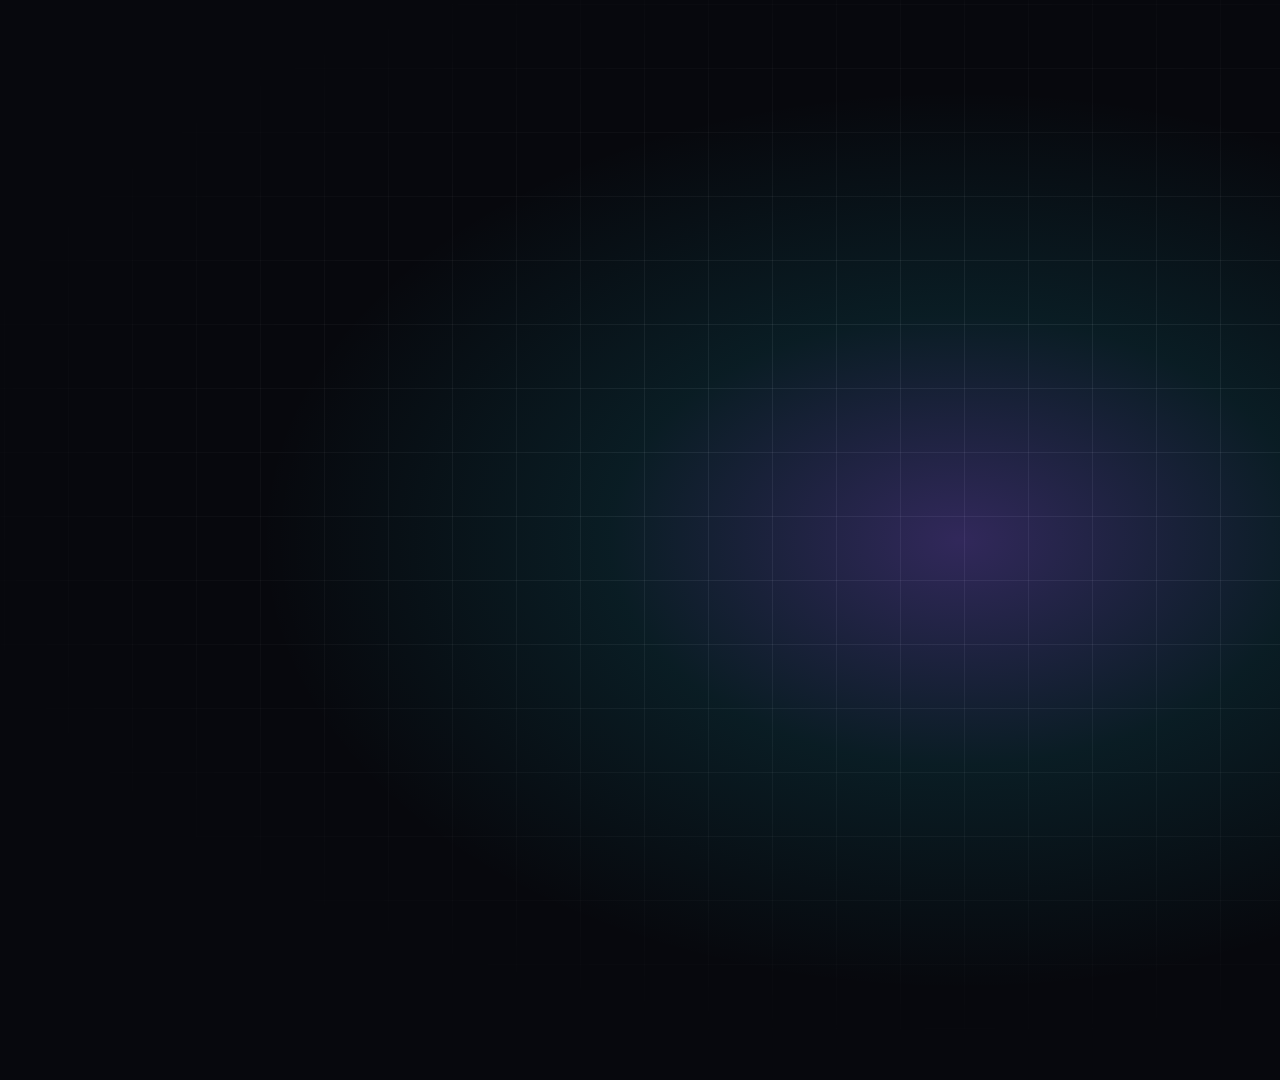
<file: brag-output/work/comp.html>
<!doctype html>
<html lang="en" data-theme="dark">
<head>
<meta charset="UTF-8">
<link href="https://fonts.googleapis.com/css2?family=Inter:wght@400;500;600;700;800;900&family=JetBrains+Mono:wght@400;500;600;700&display=swap" rel="stylesheet">
<link rel="stylesheet" href="../../static/agentos.css">
<style>
  html, body { margin: 0; width: 1920px; height: 1080px; overflow: hidden; background: var(--bg); }
  *, *::before, *::after { animation: none !important; transition: none !important; }
  #stage { position: relative; width: 1920px; height: 1080px; overflow: hidden; background: var(--bg); }
  .grid { position: absolute; inset: -60px; background-image: linear-gradient(var(--border) 1px, transparent 1px), linear-gradient(90deg, var(--border) 1px, transparent 1px); background-size: 64px 64px; mask-image: radial-gradient(ellipse 70% 65% at 50% 45%, #000 20%, transparent 75%); }
  .glow { position: absolute; width: 1400px; height: 900px; left: 50%; top: 50%; transform: translate(-50%, -50%); background: radial-gradient(closest-side, rgba(139,108,255,.32), rgba(34,211,238,.10), transparent); }
  .scene { position: absolute; inset: 0; display: flex; align-items: center; justify-content: center; flex-direction: column; opacity: 0; will-change: transform, opacity; }
  .big { font: 800 150px/1.02 Inter, sans-serif; letter-spacing: -.05em; text-align: center; color: var(--text); }
  .big .w { display: inline-block; margin: 0 .12em; }
  .bubble { position: absolute; left: 50%; top: 50%; padding: 22px 30px; border-radius: 22px 22px 22px 6px; background: var(--surface-2); border: 1px solid var(--border-2); color: var(--muted); font: 500 30px Inter; white-space: nowrap; }
  .reveal-logo { width: 150px; height: 150px; border-radius: 42px; background: var(--grad); display: grid; place-items: center; box-shadow: 0 30px 90px -20px rgba(99,102,241,.9); margin-bottom: 54px; }
  .reveal-logo svg { width: 84px; height: 84px; }
  .h1 { font: 800 120px/1.04 Inter; letter-spacing: -.05em; text-align: center; }
  .line { display: block; }
  .caption { position: absolute; top: 92px; left: 0; right: 0; text-align: center; font: 800 64px Inter; letter-spacing: -.035em; color: var(--text); }
  .caption small { display: block; font: 600 22px 'JetBrains Mono'; letter-spacing: .18em; color: var(--accent); margin-bottom: 14px; text-transform: uppercase; }
  .ui { position: absolute; left: 50%; top: 56%; transform-origin: center; }
  .composer .typed { min-height: 128px; padding: 20px 20px 10px; font-size: 16px; line-height: 1.6; color: var(--text); }
  .composer .typed .caret { display: inline-block; width: 2px; height: 1.1em; background: var(--accent); vertical-align: -3px; margin-left: 1px; }
  .cursor { position: absolute; width: 26px; height: 26px; z-index: 5; filter: drop-shadow(0 3px 6px rgba(0,0,0,.6)); }
  .ripple { position: absolute; width: 60px; height: 60px; border-radius: 50%; border: 2px solid var(--accent-2); z-index: 4; }
  .toast { position: absolute; }
  .p-node .top b { font-size: 15px; }
  .final .md { font-size: 15px; }
  .outro-name { font: 900 150px Inter; letter-spacing: -.055em; margin-top: 10px; }
  .outro-tag { font: 600 34px Inter; color: var(--text-2); margin-top: 18px; letter-spacing: -.01em; }
  .outro-cmd { margin-top: 48px; padding: 18px 30px; border-radius: 16px; background: var(--surface); border: 1px solid var(--border-2); font: 600 30px 'JetBrains Mono'; color: var(--text); }
  .outro-cmd .p { color: var(--accent); } .outro-cmd .a { color: var(--muted); } .outro-cmd .u { color: var(--accent-2); }
  .outro-gh { margin-top: 26px; font: 500 24px 'JetBrains Mono'; color: var(--muted); }
  #fade { position: absolute; inset: 0; background: #000; opacity: 0; pointer-events: none; }
</style>
</head>
<body>
<div id="stage">
  <div class="grid" id="grid"></div>
  <div class="glow" id="glow"></div>

  <!-- 1 HOOK -->
  <section class="scene" id="s1">
    <div class="bubble" id="bubble">Here's one answer. Good luck.</div>
    <div class="big" id="hook"><span class="w">Stop</span><span class="w">asking</span><br><span class="w grad-text">one</span><span class="w">AI.</span></div>
  </section>

  <!-- 2 REVEAL -->
  <section class="scene" id="s2">
    <div class="reveal-logo" id="rlogo"><svg viewBox="0 0 24 24" fill="none" stroke="#fff" stroke-width="2.2" stroke-linejoin="round"><path d="M12 3l8 4.5v9L12 21l-8-4.5v-9z"/><circle cx="12" cy="12" r="2.2" fill="#fff" stroke="none"/></svg></div>
    <div class="h1"><span class="line" id="r1">One outcome.</span><span class="line grad-text" id="r2">A crew of AI agents.</span></div>
  </section>

  <!-- 3 COMPOSER -->
  <section class="scene" id="s3">
    <div class="caption" id="c3"><small>Mission Control</small>Describe the outcome.</div>
    <div class="ui" id="ui3" style="width:1000px">
      <section class="card composer focus" id="composer">
        <div class="typed" id="typed"></div>
        <div class="templates">
          <button class="chip on">🚀 Launch brief</button><button class="chip">🔍 Market scan</button><button class="chip">🧑‍💻 Code review</button><button class="chip">🎤 Pitch script</button><button class="chip">📚 Study plan</button>
        </div>
        <div class="composer-foot">
          <span class="lbl">CREW</span>
          <div class="crew-picker">
            <button class="chip crew"><span class="av g1">S</span>Scout</button>
            <button class="chip crew"><span class="av g2">M</span>Miller</button>
            <button class="chip crew"><span class="av g3">J</span>Juniper</button>
            <button class="chip crew"><span class="av g4">C</span>Clover</button>
          </div>
          <span class="grow"></span>
        </div>
        <div class="composer-foot">
          <span class="lbl">STRATEGY</span>
          <div class="seg"><button>Parallel</button><button class="on">Crew handoff</button><button>Local only</button></div>
          <span class="grow"></span>
          <button class="btn primary" id="dispatch">Dispatch mission <svg width="16" height="16" viewBox="0 0 24 24" fill="none" stroke="currentColor" stroke-width="2" stroke-linecap="round"><path d="M5 12h14M13 6l6 6-6 6"/></svg></button>
        </div>
      </section>
      <div class="ripple" id="ripple"></div>
      <svg class="cursor" id="cursor" viewBox="0 0 24 24"><path d="M4 2l16 9-7 2-3 7z" fill="#fff" stroke="#111" stroke-width="1.5" stroke-linejoin="round"/></svg>
      <div class="toast ok" id="toast3" style="right:0;bottom:-78px"><span class="dot"></span><span>Mission dispatched to 4 agents</span></div>
    </div>
  </section>

  <!-- 4 PIPELINE -->
  <section class="scene" id="s4">
    <div class="caption" id="c4"><small>Crew handoff</small>Agents hand off work, live.</div>
    <div class="ui" id="ui4" style="width:1060px">
      <section class="card panel">
        <div class="panel-head"><h2>Live pipeline</h2><span class="sub" id="pipeStatus"></span></div>
        <div style="font-weight:600;margin-bottom:12px">Research the AI study-planner market and draft a launch brief</div>
        <div style="display:flex;gap:8px;margin-bottom:16px"><span class="pill accent">CREW HANDOFF</span><span class="pill">4 agents</span><span class="pill" id="elapsed">0.0s</span></div>
        <div class="pipeline" id="pipe"></div>
      </section>
    </div>
  </section>

  <!-- 5 FINAL -->
  <section class="scene" id="s5">
    <div class="caption" id="c5"><small>Final answer</small>Reviewed. Exported. Yours.</div>
    <div class="ui" id="ui5" style="width:900px">
      <section class="card final">
        <div class="eyebrow" style="margin-bottom:12px">Final answer · Clover (Reviewer)</div>
        <div class="md">
          <h2>Launch brief: AI study planner</h2>
          <p><strong>Recommendation:</strong> ship a focused MVP for exam season, gated by a two-week campus pilot.</p>
          <ul>
            <li><strong>Evidence:</strong> Scout's research, checked by Miller's analysis</li>
            <li><strong>Gap fixed:</strong> cost estimate added before sharing</li>
            <li><strong>Verdict:</strong> ready to send</li>
          </ul>
        </div>
      </section>
      <div class="toast ok" id="toast5" style="right:-20px;bottom:-80px"><span class="dot"></span><span>Exported <b class="mono">agentos-mission.md</b></span></div>
    </div>
  </section>

  <!-- 6 OUTRO -->
  <section class="scene" id="s6">
    <div class="reveal-logo" id="ologo" style="margin-bottom:0"><svg viewBox="0 0 24 24" fill="none" stroke="#fff" stroke-width="2.2" stroke-linejoin="round"><path d="M12 3l8 4.5v9L12 21l-8-4.5v-9z"/><circle cx="12" cy="12" r="2.2" fill="#fff" stroke="none"/></svg></div>
    <div class="outro-name" id="oname">Agent<span class="grad-text">OS</span></div>
    <div class="outro-tag" id="otag">Local-first · Zero dependencies · Runs on Ollama</div>
    <div class="outro-cmd" id="ocmd"><span class="p">$</span> python server.py <span class="a">→</span> <span class="u">localhost:8080</span></div>
    <div class="outro-gh" id="ogh">github.com/Chaturvediharsh123/AGENT_OS</div>
  </section>

  <div id="fade"></div>
</div>

<script>
const clamp = (x, a = 0, b = 1) => Math.min(b, Math.max(a, x));
const seg = (t, a, b) => clamp((t - a) / (b - a));
const eo = x => 1 - Math.pow(1 - x, 3);            // ease out cubic
const eio = x => x < .5 ? 4 * x * x * x : 1 - Math.pow(-2 * x + 2, 3) / 2;
const back = x => { const c = 1.6; return 1 + (c + 1) * Math.pow(x - 1, 3) + c * Math.pow(x - 1, 2); };
const $ = id => document.getElementById(id);
const set = (el, o, tf) => { el.style.opacity = o; if (tf != null) el.style.transform = tf; };
// Scene window: fade in over [a, a+i], out over [b-o, b].
const win = (t, a, b, i = .35, o = .3) => Math.min(eo(seg(t, a, a + i)), 1 - seg(t, b - o, b));

const MISSION = 'Research the AI study-planner market, analyse the top 3 competitors, and draft a one-page launch brief.';
const AGENTS = [['Scout', 'Researcher', 'g1'], ['Miller', 'Analyst', 'g2'], ['Juniper', 'Writer', 'g3'], ['Clover', 'Reviewer', 'g4']];
const P0 = 11.75, STEP = .78;

function render(t) {
  // background drift
  $('grid').style.transform = `translate(${-t * 6}px, ${-t * 4}px)`;
  $('glow').style.transform = `translate(-50%, -50%) scale(${1 + .08 * Math.sin(t * .7)})`;

  // ---- 1 HOOK 0–2.8
  const s1 = win(t, 0, 2.8, .15, .3);
  set($('s1'), s1, `scale(${1 + .03 * seg(t, 0, 2.8)})`);
  [...$('hook').querySelectorAll('.w')].forEach((w, i) => {
    const p = back(seg(t, .15 + i * .16, .5 + i * .16));
    w.style.opacity = clamp(seg(t, .15 + i * .16, .4 + i * .16));
    w.style.transform = `translateY(${(1 - p) * 60}px)`;
  });
  const bp = seg(t, 0, 2.2);
  set($('bubble'), .85 * (1 - bp), `translate(-50%, calc(-50% + ${-260 - bp * 60}px)) scale(${.9 + .1 * eo(seg(t, 0, .3))})`);

  // ---- 2 REVEAL 2.8–6.0
  set($('s2'), win(t, 2.8, 6.0, .2, .3));
  const lp = back(seg(t, 2.85, 3.35));
  set($('rlogo'), clamp(seg(t, 2.85, 3.1)), `scale(${.4 + .6 * lp}) rotate(${(1 - lp) * -30}deg)`);
  set($('r1'), clamp(seg(t, 3.15, 3.45)), `translateY(${(1 - eo(seg(t, 3.15, 3.6))) * 40}px)`);
  set($('r2'), clamp(seg(t, 3.5, 3.8)), `translateY(${(1 - eo(seg(t, 3.5, 3.95))) * 40}px)`);

  // ---- 3 COMPOSER 6.0–11.2
  const s3 = win(t, 6.0, 11.2, .35, .3);
  set($('s3'), s3);
  set($('c3'), clamp(seg(t, 6.15, 6.45)), `translateY(${(1 - eo(seg(t, 6.15, 6.6))) * 24}px)`);
  set($('ui3'), 1, `translate(-50%, -50%) scale(${1.38 + .04 * seg(t, 6, 11.2)}) translateY(${(1 - eo(seg(t, 6, 6.5))) * 60}px)`);
  const n = Math.floor(MISSION.length * seg(t, 6.55, 9.2));
  const blink = t > 9.2 && Math.floor(t * 2.4) % 2 ? 0 : 1;
  $('typed').innerHTML = MISSION.slice(0, n).replace(/&/g, '&amp;') + `<span class="caret" style="opacity:${blink}"></span>`;
  [...document.querySelectorAll('.chip.crew')].forEach((c, i) => c.classList.toggle('on', t >= 9.35 + i * .14));
  // cursor path → dispatch button (~ local coords)
  const ur = $('ui3').getBoundingClientRect(), dr = $('dispatch').getBoundingClientRect(), k = ur.width / 1000;
  const tx = (dr.left - ur.left + dr.width * .62) / k, ty = (dr.top - ur.top + dr.height * .55) / k;
  const cp = eio(seg(t, 9.8, 10.45));
  const cx = 520 + (tx - 520) * cp, cy = (ty + 150) + (ty - (ty + 150)) * cp;
  const press = t >= 10.55 && t < 10.7;
  set($('cursor'), clamp(seg(t, 9.7, 9.9)) * (1 - seg(t, 10.95, 11.1)), `translate(${cx}px, ${cy}px) scale(${press ? .85 : 1})`);
  $('cursor').style.left = '0px'; $('cursor').style.top = '0px';
  $('dispatch').style.transform = press ? 'scale(.95)' : 'none';
  const rp = seg(t, 10.55, 11.0);
  set($('ripple'), rp > 0 && rp < 1 ? (1 - rp) : 0, `translate(${tx - 30}px, ${ty - 30}px) scale(${.3 + rp * 1.4})`);
  $('ripple').style.left = '0px'; $('ripple').style.top = '0px';
  set($('toast3'), clamp(seg(t, 10.65, 10.85)), `translateY(${(1 - eo(seg(t, 10.65, 10.9))) * 20}px)`);

  // ---- 4 PIPELINE 11.2–15.4
  set($('s4'), win(t, 11.2, 15.4, .3, .3));
  set($('c4'), clamp(seg(t, 11.3, 11.6)), `translateY(${(1 - eo(seg(t, 11.3, 11.75))) * 24}px)`);
  set($('ui4'), 1, `translate(-50%, -50%) scale(${1.42 + .03 * seg(t, 11.2, 15.4)}) translateY(${(1 - eo(seg(t, 11.2, 11.65))) * 60}px)`);
  let html = '';
  let done = 0;
  AGENTS.forEach(([name, role, g], i) => {
    const s = P0 + i * STEP, e = s + STEP;
    const st = t >= e ? 'completed' : t >= s ? 'running' : 'queued';
    if (st === 'completed') done++;
    const dur = st === 'queued' ? '' : ((Math.min(t, e) - s) * 2.1).toFixed(1) + 's';
    const badge = st === 'completed' ? '✓ Completed' : st === 'running' ? '<span class="spinner" style="border-width:2px"></span> Running' : '◌ Queued';
    const linkOn = i && t >= s;
    if (i) html += `<div class="p-link ${linkOn ? 'on' : ''}"><svg viewBox="0 0 34 20"><path d="M2 10h28M24 4l6 6-6 6" style="stroke-dashoffset:${-t * 24}"/></svg></div>`;
    const prog = st === 'running' ? `<i style="width:100%;background-position:${-t * 200}% 0"></i>` : '<i></i>';
    html += `<div class="p-node ${st}"><div class="top"><span class="av sm ${g}">${name[0]}</span><div><b>${name}</b><small>${role}</small></div></div>
      <div class="bar">${prog}</div><div class="meta"><span class="status ${st}">${badge}</span><span>${dur}</span></div></div>`;
  });
  $('pipe').innerHTML = html;
  document.querySelectorAll('#pipe .spinner').forEach(sp => sp.style.transform = `rotate(${t * 400}deg)`);
  $('pipeStatus').textContent = done === 4 ? 'Mission complete' : `${done}/4 steps done`;
  $('elapsed').textContent = '⏱ ' + (Math.max(0, Math.min(t, P0 + 4 * STEP) - P0) * 2.1).toFixed(1) + 's';

  // ---- 5 FINAL 15.4–18.2
  set($('s5'), win(t, 15.4, 18.2, .3, .3));
  set($('c5'), clamp(seg(t, 15.5, 15.8)), `translateY(${(1 - eo(seg(t, 15.5, 15.95))) * 24}px)`);
  set($('ui5'), 1, `translate(-50%, -50%) scale(${1.4 + .03 * seg(t, 15.4, 18.2)}) translateY(${(1 - eo(seg(t, 15.4, 15.9))) * 60}px)`);
  set($('toast5'), clamp(seg(t, 16.35, 16.55)), `translateY(${(1 - eo(seg(t, 16.35, 16.6))) * 20}px)`);

  // ---- 6 OUTRO 18.2–21
  set($('s6'), win(t, 18.2, 21.5, .3, .1));
  const op = back(seg(t, 18.25, 18.75));
  set($('ologo'), clamp(seg(t, 18.25, 18.45)), `scale(${.5 + .5 * op})`);
  set($('oname'), clamp(seg(t, 18.45, 18.75)), `translateY(${(1 - eo(seg(t, 18.45, 18.9))) * 30}px)`);
  set($('otag'), clamp(seg(t, 18.7, 19.0)), `translateY(${(1 - eo(seg(t, 18.7, 19.1))) * 20}px)`);
  set($('ocmd'), clamp(seg(t, 18.95, 19.25)), `translateY(${(1 - eo(seg(t, 18.95, 19.35))) * 20}px)`);
  set($('ogh'), clamp(seg(t, 19.15, 19.45)));
  $('fade').style.opacity = seg(t, 20.55, 21.0);
}
window.render = render;
render(0);
</script>
</body>
</html>
</file>
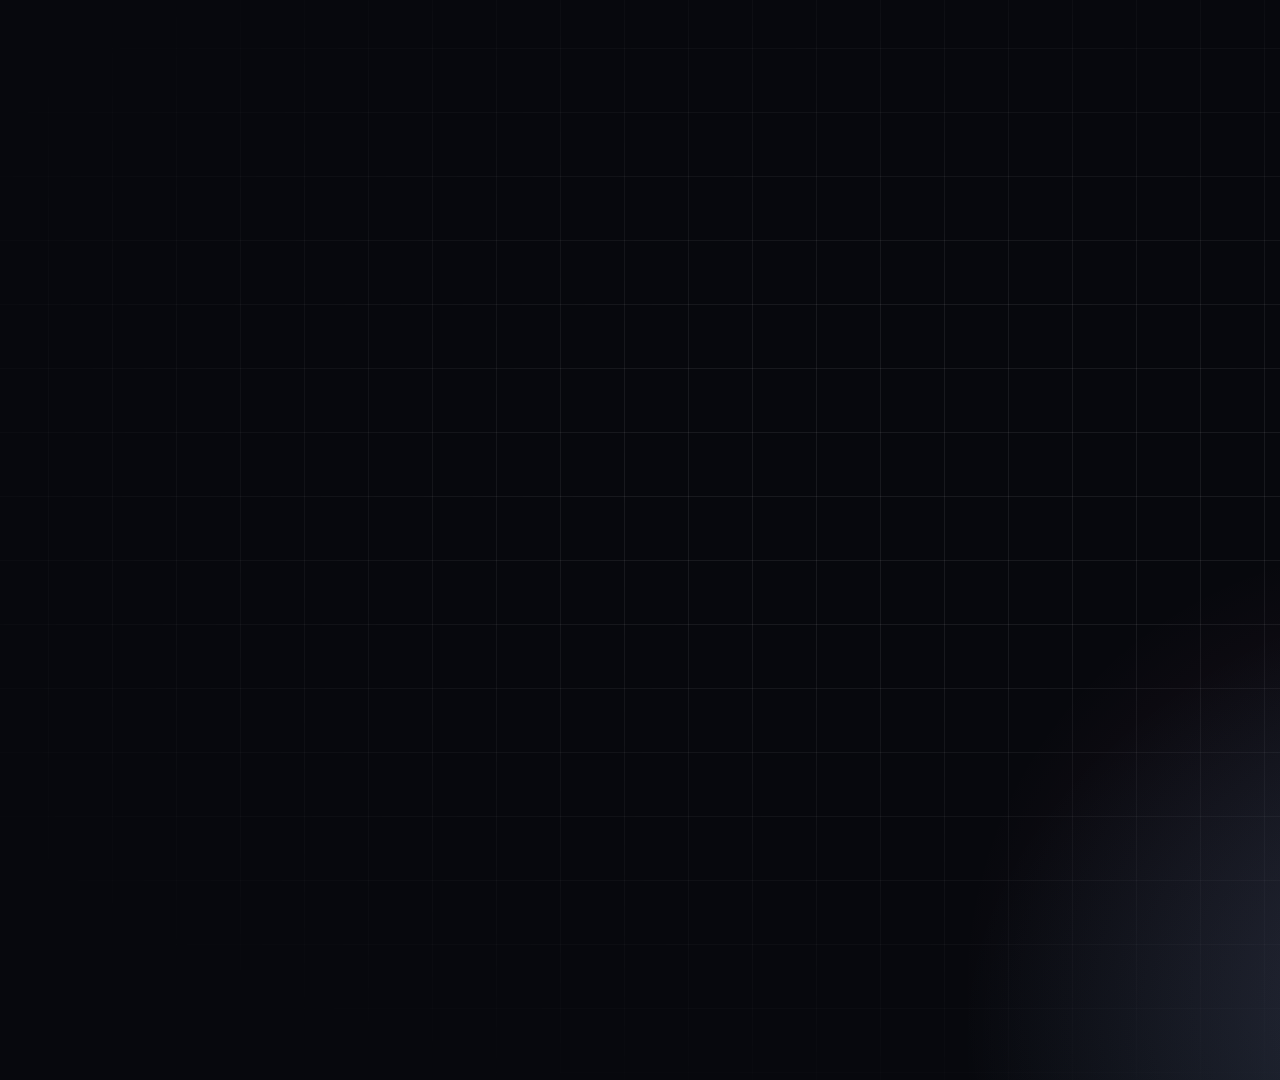
<file: brag-output/v2/work/comp.html>
<!doctype html>
<html lang="en" data-theme="dark">
<head>
<meta charset="UTF-8">
<link href="https://fonts.googleapis.com/css2?family=Inter:wght@400;500;600;700;800;900&family=JetBrains+Mono:wght@400;500;600;700&display=swap" rel="stylesheet">
<link rel="stylesheet" href="../../../static/agentos.css">
<style>
  html, body { margin: 0; width: 1920px; height: 1080px; overflow: hidden; background: var(--bg); }
  *, *::before, *::after { animation: none !important; transition: none !important; }
  #stage { position: relative; width: 1920px; height: 1080px; overflow: hidden; background: var(--bg); }
  .grid { position: absolute; inset: -80px; background-image: linear-gradient(var(--border) 1px, transparent 1px), linear-gradient(90deg, var(--border) 1px, transparent 1px); background-size: 64px 64px; mask-image: radial-gradient(ellipse 75% 70% at 50% 45%, #000 20%, transparent 78%); }
  .glow { position: absolute; width: 1500px; height: 1000px; left: 50%; top: 50%; background: radial-gradient(closest-side, rgba(139,108,255,.30), rgba(34,211,238,.10), transparent); }
  .glow2 { position: absolute; width: 900px; height: 900px; left: 50%; top: 50%; background: radial-gradient(closest-side, rgba(244,114,182,.12), transparent); }
  .layer { position: absolute; inset: 0; opacity: 0; }
  .center { display: flex; flex-direction: column; align-items: center; justify-content: center; }

  /* hook */
  .hline { position: relative; font: 700 84px/1.18 Inter; letter-spacing: -.04em; color: var(--text-2); }
  .hline .strike { position: absolute; left: -12px; right: -12px; top: 54%; height: 7px; border-radius: 4px; background: var(--grad); transform-origin: left; }
  .big { font: 900 158px/1.0 Inter; letter-spacing: -.055em; text-align: center; color: var(--text); }
  .big .w { display: inline-block; margin: 0 .1em; }

  /* reveal */
  .rlogo { position: absolute; width: 170px; height: 170px; border-radius: 48px; background: var(--grad); display: grid; place-items: center; box-shadow: 0 30px 100px -20px rgba(99,102,241,.95); }
  .rlogo svg { width: 96px; height: 96px; }
  .ravatar { position: absolute; width: 96px; height: 96px; border-radius: 26px; display: grid; place-items: center; font: 800 40px Inter; color: #fff; box-shadow: 0 20px 50px -18px rgba(0,0,0,.8); }
  .ravatar small { position: absolute; top: 108px; font: 600 20px Inter; color: var(--text-2); white-space: nowrap; }
  #rlines path { stroke: url(#lg); stroke-width: 3; fill: none; stroke-dasharray: 10 10; }
  .rtext { position: absolute; left: 0; right: 0; top: 660px; text-align: center; font: 800 112px/1.05 Inter; letter-spacing: -.05em; }

  /* browser */
  #browser { position: absolute; left: 160px; top: 222px; width: 1600px; height: 1044px; transform-origin: 50% 0; border-radius: 18px; overflow: hidden; border: 1px solid var(--border-2); background: var(--bg-2); box-shadow: 0 60px 140px -30px rgba(0,0,0,.9), 0 0 0 1px rgba(139,108,255,.15); }
  .bbar { height: 44px; display: flex; align-items: center; gap: 8px; padding: 0 16px; background: var(--bg-2); border-bottom: 1px solid var(--border); }
  .bbar i { width: 12px; height: 12px; border-radius: 50%; }
  .bbar i:nth-child(1) { background: #ff5f57; } .bbar i:nth-child(2) { background: #febc2e; } .bbar i:nth-child(3) { background: #28c840; }
  .url { margin: 0 auto; transform: translateX(-30px); min-width: 520px; height: 28px; border-radius: 8px; background: var(--surface); border: 1px solid var(--border); display: flex; align-items: center; justify-content: center; gap: 8px; font: 500 13px 'JetBrains Mono'; color: var(--text-2); }
  .url b { color: var(--muted); font-weight: 500; }
  .viewport { position: relative; width: 1600px; height: 1000px; overflow: hidden; background: var(--bg); }
  #cam { position: absolute; left: 0; top: 0; width: 1600px; height: 1000px; transform-origin: 0 0; }
  .shot { position: absolute; left: 0; top: 0; width: 1600px; height: 1000px; overflow: hidden; background: var(--bg); opacity: 0; }
  .shot .app { min-height: 1000px; height: 1000px; }
  .shot .sidebar { height: 1000px; position: relative; }
  .shot .main { height: 1000px; overflow: hidden; }
  .shot .overlay, .shot .toasts { position: absolute; }
  .shot .p-node { min-width: 0; }
  .shot .typed { min-height: 128px; padding: 20px 20px 10px; font-size: 16px; line-height: 1.6; color: var(--text); }
  .caret { display: inline-block; width: 2px; height: 1.1em; background: var(--accent); vertical-align: -3px; margin-left: 1px; }
  .cursor { position: absolute; left: 0; top: 0; width: 30px; height: 30px; z-index: 30; filter: drop-shadow(0 4px 8px rgba(0,0,0,.6)); opacity: 0; }
  .ripple { position: absolute; left: 0; top: 0; width: 64px; height: 64px; border-radius: 50%; border: 3px solid var(--accent-2); z-index: 29; opacity: 0; }

  /* captions */
  .cap { position: absolute; left: 0; right: 0; top: 46px; text-align: center; opacity: 0; }
  .cap small { display: block; font: 600 20px 'JetBrains Mono'; letter-spacing: .2em; color: var(--accent); text-transform: uppercase; margin-bottom: 10px; }
  .cap b { font: 800 66px Inter; letter-spacing: -.04em; color: var(--text); }

  /* keycap */
  #keys { position: absolute; left: 50%; top: 610px; display: flex; gap: 18px; transform: translateX(-50%); opacity: 0; z-index: 40; }
  .key { min-width: 120px; height: 120px; padding: 0 28px; border-radius: 22px; display: grid; place-items: center; font: 700 44px 'JetBrains Mono'; color: var(--text); background: linear-gradient(180deg, #252a3b, #171a26); border: 1px solid var(--border-2); border-bottom-width: 7px; box-shadow: 0 30px 60px -20px rgba(0,0,0,.9); }
  .plus { align-self: center; font: 700 40px Inter; color: var(--muted); }

  /* montage */
  .tiles { position: absolute; left: 160px; right: 160px; top: 440px; display: grid; grid-template-columns: repeat(4, 1fr); gap: 28px; }
  .tile { padding: 42px 30px; border-radius: 26px; background: var(--surface); border: 1px solid var(--border-2); text-align: center; opacity: 0; box-shadow: 0 40px 80px -30px rgba(0,0,0,.8); }
  .tile b { display: block; font: 900 140px/1 Inter; letter-spacing: -.05em; }
  .tile span { display: block; margin-top: 14px; font: 600 26px Inter; color: var(--text-2); }
  .mtitle { position: absolute; left: 0; right: 0; top: 220px; text-align: center; font: 800 88px Inter; letter-spacing: -.045em; }

  /* outro */
  .ologo { width: 150px; height: 150px; border-radius: 42px; background: var(--grad); display: grid; place-items: center; box-shadow: 0 30px 90px -20px rgba(99,102,241,.9); }
  .ologo svg { width: 84px; height: 84px; }
  .oname { font: 900 170px Inter; letter-spacing: -.06em; margin-top: 12px; line-height: 1.05; }
  .otag { font: 700 44px Inter; letter-spacing: -.03em; margin-top: 6px; }
  .ocmd { margin-top: 44px; padding: 18px 32px; border-radius: 16px; background: var(--surface); border: 1px solid var(--border-2); font: 600 30px 'JetBrains Mono'; }
  .ocmd .p { color: var(--accent); } .ocmd .a { color: var(--muted); } .ocmd .u { color: var(--accent-2); }
  .ogh { margin-top: 24px; font: 500 24px 'JetBrains Mono'; color: var(--muted); }
  .oby { margin-top: 12px; font: 600 22px Inter; color: var(--text-2); }
  #fade { position: absolute; inset: 0; background: #000; opacity: 0; }
</style>
</head>
<body>
<div id="stage">
  <div class="grid" id="grid"></div>
  <div class="glow" id="glow"></div>
  <div class="glow2" id="glow2"></div>

  <!-- 1 hook -->
  <div class="layer center" id="L1">
    <div id="hlines" class="center">
      <div class="hline">One prompt.<span class="strike"></span></div>
      <div class="hline">One model.<span class="strike"></span></div>
      <div class="hline">One answer.<span class="strike"></span></div>
    </div>
  </div>
  <div class="layer center" id="L1b"><div class="big" id="hook"><span class="w">Stop</span><span class="w">asking</span><br><span class="w grad-text">one</span><span class="w">AI.</span></div></div>

  <!-- 2 reveal -->
  <div class="layer" id="L2">
    <svg id="rlines" width="1920" height="1080" style="position:absolute;inset:0"><defs><linearGradient id="lg"><stop stop-color="#8b6cff"/><stop offset="1" stop-color="#22d3ee"/></linearGradient></defs></svg>
    <div class="rlogo" id="rlogo" style="left:875px;top:250px"><svg viewBox="0 0 24 24" fill="none" stroke="#fff" stroke-width="2.2" stroke-linejoin="round"><path d="M12 3l8 4.5v9L12 21l-8-4.5v-9z"/><circle cx="12" cy="12" r="2.2" fill="#fff" stroke="none"/></svg></div>
    <div id="ravs"></div>
    <div class="rtext"><div id="rt1">One outcome.</div><div id="rt2" class="grad-text">A crew of AI agents.</div></div>
  </div>

  <!-- app captions -->
  <div id="caps"></div>

  <!-- browser -->
  <div id="browser" style="opacity:0">
    <div class="bbar"><i></i><i></i><i></i><div class="url"><svg width="12" height="12" viewBox="0 0 24 24" fill="none" stroke="currentColor" stroke-width="2.4"><rect x="5" y="11" width="14" height="10" rx="2"/><path d="M8 11V7a4 4 0 018 0v4"/></svg><span id="url">localhost:8080/app</span></div></div>
    <div class="viewport"><div id="cam">
      <div id="shots"></div>
      <div class="ripple" id="ripple"></div>
      <svg class="cursor" id="cursor" viewBox="0 0 24 24"><path d="M4 2l16 9-7 2-3 7z" fill="#fff" stroke="#111" stroke-width="1.5" stroke-linejoin="round"/></svg>
    </div></div>
  </div>
  <div id="keys"><div class="key">Ctrl</div><div class="plus">+</div><div class="key">K</div></div>

  <!-- montage -->
  <div class="layer" id="L10">
    <div class="mtitle" id="mtitle">Tiny footprint. <span class="grad-text">Serious architecture.</span></div>
    <div class="tiles">
      <div class="tile"><b class="grad-text" data-n="0">0</b><span>pip dependencies</span></div>
      <div class="tile"><b class="grad-text" data-n="4">4</b><span>model providers</span></div>
      <div class="tile"><b class="grad-text" data-n="3">3</b><span>routing strategies</span></div>
      <div class="tile"><b class="grad-text" data-n="1">1</b><span>command to start</span></div>
    </div>
  </div>

  <!-- outro -->
  <div class="layer center" id="L11">
    <div class="ologo" id="ologo"><svg viewBox="0 0 24 24" fill="none" stroke="#fff" stroke-width="2.2" stroke-linejoin="round"><path d="M12 3l8 4.5v9L12 21l-8-4.5v-9z"/><circle cx="12" cy="12" r="2.2" fill="#fff" stroke="none"/></svg></div>
    <div class="oname" id="oname">Agent<span class="grad-text">OS</span></div>
    <div class="otag" id="otag">One outcome. <span class="grad-text">A crew of AI agents.</span></div>
    <div class="ocmd" id="ocmd"><span class="p">$</span> python server.py <span class="a">→</span> <span class="u">localhost:8080</span></div>
    <div class="ogh" id="ogh">github.com/Chaturvediharsh123/AGENT_OS</div>
    <div class="oby" id="oby">Local-first · Built by Harsh</div>
  </div>
  <div id="fade"></div>
</div>

<script src="shots.js"></script>
<script>
const clamp = (x, a = 0, b = 1) => Math.min(b, Math.max(a, x));
const seg = (t, a, b) => clamp((t - a) / (b - a));
const eo = x => 1 - Math.pow(1 - x, 3);
const eio = x => x < .5 ? 4 * x * x * x : 1 - Math.pow(-2 * x + 2, 3) / 2;
const back = x => { const c = 1.7; return 1 + (c + 1) * Math.pow(x - 1, 3) + c * Math.pow(x - 1, 2); };
const lerp = (a, b, p) => a + (b - a) * p;
const $ = id => document.getElementById(id);
const win = (t, a, b, i = .35, o = .3) => Math.min(eo(seg(t, a, a + i)), 1 - seg(t, b - o, b));
const rise = (el, t, a, d = .45, dist = 30) => { el.style.opacity = clamp(seg(t, a, a + d * .7)); el.style.transform = `translateY(${(1 - eo(seg(t, a, a + d))) * dist}px)`; };
// keyframe track: [[t, ...values]] -> eased interpolation
function track(keys, t) {
  if (t <= keys[0][0]) return keys[0].slice(1);
  for (let i = 1; i < keys.length; i++) {
    if (t <= keys[i][0]) {
      const p = eio(seg(t, keys[i - 1][0], keys[i][0]));
      return keys[i].slice(1).map((v, j) => lerp(keys[i - 1][j + 1], v, p));
    }
  }
  return keys[keys.length - 1].slice(1);
}

window.boot = function () {
// ------------------------------------------------------------ build shots
const SHOT_ORDER = ['agents', 'dash', 'mission', 'compare', 'final', 'palette', 'models'];
const SH = {};
for (const k of SHOT_ORDER) {
  const d = document.createElement('div');
  d.className = 'shot'; d.innerHTML = SHOTS[k];
  $('shots').appendChild(d); SH[k] = d;
}
const q = (k, s) => SH[k].querySelector(s);
const qa = (k, s) => [...SH[k].querySelectorAll(s)];
// composer: swap the textarea for a controllable div
q('dash', '#dashBanner').innerHTML = '';
const ta = q('dash', '#task');
const typed = document.createElement('div'); typed.className = 'typed'; ta.replaceWith(typed);
q('dash', '#composer').classList.add('focus');
// dispatch toast + export toast
q('dash', '#toasts').innerHTML = '<div class="toast ok" id="t1"><span class="dot"></span><span>Mission dispatched to 4 agents</span></div>';
q('final', '#toasts').innerHTML = `<div class="toast ok" id="t2"><span class="dot"></span><span>Downloaded <b class="mono">agentos-mission-${MAIN_MISSION}.md</b></span></div>`;
// palette: remember results so they can be revealed
const palItems = qa('palette', '.palette-list > *');
const palInput = q('palette', '#paletteInput');
// recent missions: add a live row at the top
const recent = q('dash', '#dashRecent .m-list');
const liveRow = document.createElement('div'); recent.prepend(liveRow);

// measure element boxes in shot coordinates (all transforms are identity here)
const camRect = () => $('cam').getBoundingClientRect();
function box(k, sel) {
  const el = typeof sel === 'string' ? q(k, sel) : sel;
  const r = el.getBoundingClientRect(), c = camRect();
  return { x: r.left - c.left, y: r.top - c.top, w: r.width, h: r.height, cx: r.left - c.left + r.width / 2, cy: r.top - c.top + r.height / 2 };
}
SH.dash.style.opacity = 1;
const B = {
  composer: box('dash', '#composer'),
  handoff: box('dash', '[data-routing="Crew handoff"]'),
  parallel: box('dash', '[data-routing="Balanced"]'),
  dispatch: box('dash', '#dispatchBtn'),
  pipe: box('dash', '#dashPipe'),
  pipePanel: box('dash', '#dashPipe').y,
  exportBtn: box('final', '[data-act="md"]'),
  finalCard: box('final', '.final'),
  palette: box('palette', '.palette'),
  demo: box('models', '[data-act="demo-off"]'),
};
const pagePanel = q('dash', '#dashPipe').closest('.panel');
B.pipeBox = box('dash', pagePanel);
B.missionPageH = q('mission', '.page').scrollHeight;
B.comparePageH = q('compare', '.page').scrollHeight;
B.providers = box('models', '.provider-grid');
B.agentGrid = box('agents', '.agent-grid');
B.dashScroll = Math.max(0, B.pipeBox.y + B.pipeBox.h - 930);
B.modelScroll = Math.max(0, B.providers.y + B.providers.h - 990);
SH.dash.style.opacity = 0;

// agent rows for pipeline
const AG = [['Scout', 'Researcher', 1], ['Miller', 'Analyst', 2], ['Juniper', 'Writer', 3], ['Clover', 'Reviewer', 4]];
const MISSION = 'Research the AI study-planner market, analyse the top 3 competitors, and draft a one-page launch brief.';
const DISPATCH = 21.5, P0 = 23.3, STEP = 1.4;
function pipeHTML(t) {
  let h = '', done = 0;
  AG.forEach(([n, role, id], i) => {
    const s = P0 + i * STEP, e = s + STEP;
    const st = t >= e ? 'completed' : t >= s ? 'running' : 'queued';
    if (st === 'completed') done++;
    const dur = st === 'queued' ? '' : ((Math.min(t, e) - s) * 1.6).toFixed(1) + 's';
    const badge = st === 'completed' ? '✓ Completed' : st === 'running' ? `<span class="spinner" style="transform:rotate(${t * 420}deg)"></span> Running` : '◌ Queued';
    if (i) h += `<div class="p-link ${t >= s ? 'on' : ''}"><svg viewBox="0 0 34 20"><path d="M2 10h28M24 4l6 6-6 6" style="stroke-dashoffset:${-t * 26}"/></svg></div>`;
    const bar = st === 'running' ? `<i style="width:100%;background-position:${-t * 180}% 0"></i>` : '<i></i>';
    h += `<div class="p-node ${st}"><div class="top"><span class="av sm g${id}">${n[0]}</span><div><b>${n}</b><small>${role}</small></div></div><div class="bar">${bar}</div><div class="meta"><span class="status ${st}">${badge}</span><span>${dur}</span></div></div>`;
  });
  const status = done === 4 ? '✓ Completed' : '<span class="spinner" style="transform:rotate(' + t * 420 + 'deg)"></span> Running';
  const cls = done === 4 ? 'completed' : 'running';
  return { done, html: `<div style="display:block;margin-bottom:12px;font-weight:600;white-space:nowrap;overflow:hidden;text-overflow:ellipsis">${MISSION}</div>
    <div style="display:flex;gap:8px;margin-bottom:14px;flex-wrap:wrap"><span class="status ${cls}">${status}</span><span class="pill accent">CREW HANDOFF</span><span class="pill">just now</span></div><div class="pipeline">${h}</div>`, cls, status };
}

// reveal avatars
const RAV = [['S', 'Scout', 'g1', 520, 300], ['M', 'Miller', 'g2', 700, 150], ['J', 'Juniper', 'g3', 1124, 150], ['C', 'Clover', 'g4', 1304, 300]];
$('ravs').innerHTML = RAV.map(([l, n, g, x, y]) => `<div class="ravatar ${g}" style="left:${x}px;top:${y}px">${l}<small>${n}</small></div>`).join('');
const ravEls = [...document.querySelectorAll('.ravatar')];
$('rlines').insertAdjacentHTML('beforeend', RAV.map(([, , , x, y]) => `<path d="M${x + 48} ${y + 48} L960 335"/>`).join(''));
const rlines = [...document.querySelectorAll('#rlines path')];

// captions
const CAPS = [
  [10.9, 14.8, 'Your agents', 'Meet the crew.'],
  [15.2, 22.7, 'Mission control', 'Describe the outcome.'],
  [23.0, 29.8, 'Crew handoff', 'Watch every handoff, live.'],
  [30.2, 35.8, 'Mission detail', 'Every step, fully visible.'],
  [36.2, 38.85, 'Side by side', 'Compare the whole crew.'],
  [39.15, 41.8, 'Export', 'Ship the final answer.'],
  [42.2, 46.3, 'Workspace memory', 'Everything, one keystroke away.'],
  [46.7, 50.3, 'Models & keys', 'Local-first. Cloud-ready.'],
];
$('caps').innerHTML = CAPS.map(c => `<div class="cap"><small>${c[2]}</small><b>${c[3]}</b></div>`).join('');
const capEls = [...document.querySelectorAll('.cap')];

// shot windows + urls
const SHOTS_T = [
  ['agents', 10.4, 15.0, '#/agents'], ['dash', 15.0, 30.0, '#/'], ['mission', 30.0, 36.0, '#/mission/' + MAIN_MISSION],
  ['compare', 36.0, 39.0, '#/mission/' + MAIN_MISSION], ['final', 39.0, 42.0, '#/mission/' + MAIN_MISSION],
  ['palette', 42.0, 46.5, '#/'], ['models', 46.5, 50.9, '#/models'],
];

// camera keys [t, fx, fy, zoom]  (focus point in shot coords)
const C = B.composer, PB = B.pipeBox;
const CAM = [
  [10.4, 800, 500, 1], [11.6, 800, 500, 1], [12.8, B.agentGrid.cx - 120, B.agentGrid.y + 170, 1.4], [15.0, B.agentGrid.cx + 120, B.agentGrid.y + 190, 1.42],
  [15.001, 800, 500, 1], [15.6, 800, 500, 1], [16.6, C.cx, C.cy, 1.55], [19.4, C.cx + 30, C.cy, 1.58], [20.2, C.cx + 60, C.cy + 20, 1.5], [22.2, C.cx + 60, C.cy + 20, 1.5],
  [23.0, 800, 520, 1.0], [24.1, 800, 520, 1.0], [25.0, PB.cx + 60, PB.cy - B.dashScroll, 1.36], [29.9, PB.cx + 60, PB.cy - B.dashScroll, 1.42],
  [30.0, 900, 420, 1.22], [35.9, 900, 480, 1.25],
  [36.0, 850, 520, 1.0], [38.95, 870, 560, 1.12],
  [39.0, B.finalCard.cx, B.finalCard.cy - 60, 1.08], [39.8, B.finalCard.cx + 60, B.finalCard.cy - 80, 1.18], [41.95, B.finalCard.cx + 60, B.finalCard.cy - 60, 1.14],
  [42.0, 800, 500, 1], [42.9, 800, 500, 1], [43.6, B.palette.cx, B.palette.cy - 60, 1.6], [46.45, B.palette.cx, B.palette.cy - 50, 1.66],
  [46.5, 800, 500, 1], [47.4, 800, 500, 1.02], [48.6, 900, B.providers.cy - 170 - B.modelScroll, 1.22], [50.9, 920, B.providers.cy - 150 - B.modelScroll, 1.26],
];
// cursor keys [t, x, y] in shot coords
const CUR = [
  [19.6, C.cx - 120, C.cy + 170], [20.25, B.handoff.cx, B.handoff.cy + 4], [20.8, B.handoff.cx, B.handoff.cy + 4], [21.4, B.dispatch.cx + 20, B.dispatch.cy + 4], [22.3, B.dispatch.cx + 40, B.dispatch.cy + 40],
  [39.4, B.exportBtn.cx - 260, B.exportBtn.cy + 220], [40.1, B.exportBtn.cx, B.exportBtn.cy + 4], [41.0, B.exportBtn.cx + 20, B.exportBtn.cy + 40],
];
const CLICKS = [[20.35, B.handoff], [21.5, B.dispatch], [40.2, B.exportBtn]];

function render(t) {
  $('grid').style.transform = `translate(${-t * 5}px, ${-t * 3}px)`;
  $('glow').style.transform = `translate(-50%, -50%) scale(${1 + .08 * Math.sin(t * .6)})`;
  $('glow2').style.transform = `translate(calc(-50% + ${Math.sin(t * .3) * 380}px), calc(-50% + ${Math.cos(t * .25) * 180}px))`;

  // ---- 1 hook 0–6
  const L1 = win(t, 0, 3.4, .1, .35);
  $('L1').style.opacity = L1;
  [...document.querySelectorAll('.hline')].forEach((el, i) => {
    rise(el, t, .25 + i * .55, .5, 40);
    el.querySelector('.strike').style.transform = `scaleX(${eo(seg(t, 2.6 + i * .12, 2.95 + i * .12))})`;
  });
  $('hlines').style.transform = `scale(${1 - .06 * eo(seg(t, 2.9, 3.4))})`;
  $('hlines').style.filter = `blur(${seg(t, 3.0, 3.4) * 8}px)`;
  $('L1b').style.opacity = win(t, 3.3, 6.0, .1, .3);
  $('L1b').style.transform = `scale(${1 + .04 * seg(t, 3.3, 6)})`;
  [...document.querySelectorAll('#hook .w')].forEach((w, i) => {
    const p = back(seg(t, 3.35 + i * .17, 3.75 + i * .17));
    w.style.opacity = clamp(seg(t, 3.35 + i * .17, 3.6 + i * .17));
    w.style.transform = `translateY(${(1 - p) * 70}px) scale(${.9 + .1 * clamp(p)})`;
  });

  // ---- 2 reveal 6–10.4
  $('L2').style.opacity = win(t, 6.0, 10.4, .15, .35);
  const lp = back(seg(t, 6.05, 6.55));
  $('rlogo').style.opacity = clamp(seg(t, 6.05, 6.3));
  $('rlogo').style.transform = `scale(${.3 + .7 * lp}) rotate(${(1 - lp) * -40}deg)`;
  ravEls.forEach((el, i) => {
    const a = 6.35 + i * .14, p = back(seg(t, a, a + .5));
    const [, , , x, y] = RAV[i];
    const dx = (x - 912) * (1 - clamp(p)) * .6, dy = (y - 287) * (1 - clamp(p)) * .6;
    el.style.opacity = clamp(seg(t, a, a + .25));
    el.style.transform = `translate(${-dx}px, ${-dy}px) scale(${.5 + .5 * p}) translateY(${Math.sin(t * 2 + i) * 5}px)`;
  });
  rlines.forEach((l, i) => { l.style.opacity = clamp(seg(t, 6.9 + i * .1, 7.2 + i * .1)) * .8; l.style.strokeDashoffset = -t * 40; });
  rise($('rt1'), t, 7.3, .5, 40); rise($('rt2'), t, 7.75, .5, 40);

  // ---- browser 10.4–50.9
  const bin = eo(seg(t, 10.4, 11.3)), bout = eio(seg(t, 50.5, 51.0));
  $('browser').style.opacity = Math.min(clamp(seg(t, 10.4, 10.8)), 1 - bout);
  $('browser').style.transform = `perspective(2400px) translateY(${(1 - bin) * 160 + bout * 60}px) rotateX(${(1 - bin) * 22}deg) scale(${(.8 - (1 - bin) * .1) * (1 - bout * .08)})`;
  let cur = null;
  for (const [k, a, b, url] of SHOTS_T) {
    const vis = t >= a && t < b;
    const o = Math.min(eo(seg(t, a, a + .25)), 1 - seg(t, b - .15, b));
    SH[k].style.opacity = vis ? (k === 'agents' ? 1 : o) : 0;
    SH[k].style.display = vis ? 'block' : 'none';
    if (vis) { cur = k; $('url').innerHTML = `<b>localhost:8080/app</b>${url}`; }
  }
  const [fx, fy, z] = track(CAM, t);
  const tx = clamp(800 - fx * z, 1600 - 1600 * z, 0), ty = clamp(500 - fy * z, 1000 - 1000 * z, 0);
  $('cam').style.transform = `translate(${tx}px, ${ty}px) scale(${z})`;
  capEls.forEach((el, i) => { const [a, b] = CAPS[i]; el.style.opacity = win(t, a, b, .35, .3); el.style.transform = `translateY(${(1 - eo(seg(t, a, a + .45))) * 24}px)`; });

  // agents: cards stagger in
  qa('agents', '.agent-card').forEach((c, i) => { const a = 10.9 + i * .16; c.style.opacity = clamp(seg(t, a, a + .3)); c.style.transform = `translateY(${(1 - back(seg(t, a, a + .5))) * 40}px)`; });

  // dash: typing, strategy, dispatch, live pipeline
  const n = Math.floor(MISSION.length * seg(t, 16.8, 19.3));
  typed.innerHTML = MISSION.slice(0, n) + (t < DISPATCH ? `<span class="caret" style="opacity:${t > 19.3 && Math.floor(t * 2.4) % 2 ? 0 : 1}"></span>` : '');
  if (t >= DISPATCH + .2) typed.innerHTML = '';
  qa('dash', '.chip[data-tpl]').forEach((c, i) => c.classList.toggle('on', i === 0 && t >= 16.7 && t < DISPATCH + .2));
  const handoffOn = t >= 20.35;
  q('dash', '[data-routing="Crew handoff"]').classList.toggle('on', handoffOn);
  q('dash', '[data-routing="Balanced"]').classList.toggle('on', !handoffOn);
  q('dash', '#stratHint').textContent = handoffOn ? 'Agents run in order, each building on the previous agents’ output — research → analysis → draft → review.' : 'Agents work in parallel — independent perspectives, fastest wall-clock time.';
  q('dash', '#dispatchBtn').style.transform = t >= DISPATCH && t < DISPATCH + .15 ? 'scale(.94)' : 'none';
  const t1 = q('dash', '#t1'); t1.style.opacity = win(t, DISPATCH + .1, 24.5, .25, .4); t1.style.transform = `translateY(${(1 - eo(seg(t, DISPATCH + .1, DISPATCH + .4))) * 20}px)`;
  const stats = qa('dash', '#dashStats .stat b');
  if (t >= DISPATCH) {
    const pp = pipeHTML(t);
    q('dash', '#dashPipe').innerHTML = pp.html;
    stats[0].textContent = '5';
    const inflight = 4 - pp.done;
    q('dash', '#dashStats .stat:nth-child(4) em').innerHTML = inflight ? `<span style="color:var(--accent-2)">${inflight} step${inflight > 1 ? 's' : ''} in flight</span>` : 'all idle, ready';
    stats[1].textContent = '100%';
    liveRow.className = 'm-row';
    liveRow.innerHTML = `<div><div class="t">${MISSION}</div><div class="d"><span class="status ${pp.cls}">${pp.status}</span><span>Crew handoff</span><span>4 agents</span><span>just now</span></div></div><div class="right"><div class="av-stack">${AG.map(a => `<span class="av sm g${a[2]}">${a[0][0]}</span>`).join('')}</div></div>`;
    liveRow.style.opacity = clamp(seg(t, DISPATCH, DISPATCH + .3));
  } else { liveRow.className = ''; liveRow.innerHTML = ''; }

  q('dash', '#view').style.transform = `translateY(${-eio(seg(t, 22.5, 23.6)) * B.dashScroll}px)`;
  q('models', '#view').style.transform = `translateY(${-eio(seg(t, 47.2, 48.6)) * B.modelScroll}px)`;
  // mission: scroll through the timeline
  const ms = eio(seg(t, 31.4, 35.9)) * Math.max(0, B.missionPageH - 1250);
  q('mission', '#view').style.transform = `translateY(${-ms}px)`;
  const cs = eio(seg(t, 36.8, 39)) * Math.min(260, Math.max(0, B.comparePageH - 1100));
  q('compare', '#view').style.transform = `translateY(${-cs}px)`;
  // final: export toast
  const t2 = q('final', '#t2'); t2.style.opacity = clamp(seg(t, 40.35, 40.6)); t2.style.transform = `translateY(${(1 - eo(seg(t, 40.35, 40.7))) * 20}px)`;
  q('final', '[data-act="md"]').style.transform = t >= 40.2 && t < 40.35 ? 'scale(.94)' : 'none';

  // palette: keycaps, open, type, reveal
  $('keys').style.opacity = win(t, 42.15, 43.0, .15, .25);
  const kp = t >= 42.45 && t < 42.65;
  [...document.querySelectorAll('.key')].forEach(k => { k.style.transform = kp ? 'translateY(6px)' : 'none'; k.style.borderBottomWidth = kp ? '2px' : '7px'; });
  $('keys').style.transform = `translateX(-50%) scale(${.8 + .2 * back(seg(t, 42.15, 42.45))})`;
  const po = eo(seg(t, 42.55, 42.85));
  const ov = q('palette', '#paletteOverlay');
  ov.style.opacity = po; ov.querySelector('.palette').style.transform = `translateY(${(1 - po) * 20}px) scale(${.97 + .03 * po})`;
  palInput.value = 'launch'.slice(0, Math.floor(6 * seg(t, 43.0, 43.7)));
  palItems.forEach((el, i) => { const a = 43.85 + i * .07; el.style.opacity = clamp(seg(t, a, a + .2)); el.style.transform = `translateY(${(1 - eo(seg(t, a, a + .3))) * 8}px)`; });

  // cursor + clicks (only while its shot is visible)
  const curOn = (t >= 19.6 && t < 22.4) || (t >= 39.4 && t < 41.1);
  const [cx, cy] = track(CUR, t);
  const cvis = curOn ? Math.min(clamp(seg(t, t < 30 ? 19.6 : 39.4, (t < 30 ? 19.6 : 39.4) + .2)), 1 - seg(t, t < 30 ? 22.1 : 40.8, t < 30 ? 22.4 : 41.1)) : 0;
  const pressing = CLICKS.some(([ct]) => t >= ct && t < ct + .15);
  $('cursor').style.opacity = cvis;
  $('cursor').style.transform = `translate(${cx - 4}px, ${cy - 3}px) scale(${pressing ? .85 : 1})`;
  let rip = 0, rb = null;
  for (const [ct, b] of CLICKS) { const p = seg(t, ct, ct + .45); if (p > 0 && p < 1) { rip = p; rb = b; } }
  $('ripple').style.opacity = rb ? (1 - rip) : 0;
  if (rb) $('ripple').style.transform = `translate(${rb.cx - 32}px, ${rb.cy - 32}px) scale(${.3 + rip * 1.5})`;

  // ---- montage 50.9–54.6
  $('L10').style.opacity = win(t, 50.9, 54.6, .3, .3);
  rise($('mtitle'), t, 51.0, .5, 30);
  [...document.querySelectorAll('.tile')].forEach((el, i) => {
    const a = 51.45 + i * .536, p = back(seg(t, a, a + .45));
    el.style.opacity = clamp(seg(t, a, a + .2));
    el.style.transform = `translateY(${(1 - p) * 60}px) scale(${.9 + .1 * clamp(p)})`;
  });

  // ---- outro 54.6–60
  $('L11').style.opacity = win(t, 54.6, 61, .3, .1);
  const op = back(seg(t, 54.65, 55.15));
  $('ologo').style.opacity = clamp(seg(t, 54.65, 54.85)); $('ologo').style.transform = `scale(${.4 + .6 * op}) rotate(${(1 - op) * -30}deg)`;
  rise($('oname'), t, 54.9, .5, 36); rise($('otag'), t, 55.25, .5, 24); rise($('ocmd'), t, 55.6, .5, 20); rise($('ogh'), t, 55.9, .5, 14); rise($('oby'), t, 56.1, .5, 12);
  $('fade').style.opacity = seg(t, 59.3, 60);
  for (const el of document.querySelectorAll('.layer, #browser, .cap, #keys')) el.style.visibility = +el.style.opacity > 0 ? 'visible' : 'hidden';
}
window.render = render;
render(0);
};
</script>
</body>
</html>
</file>
<file: static/agentos.css>
/* AgentOS design system — shared by the landing page (/) and the workspace (/app). */
:root {
  --bg: #07080d;
  --bg-2: #0b0d14;
  --surface: #10131c;
  --surface-2: #161a26;
  --surface-3: #1d2231;
  --border: rgba(255, 255, 255, .07);
  --border-2: rgba(255, 255, 255, .13);
  --text: #eceef6;
  --text-2: #b4b9cc;
  --muted: #7d8399;
  --accent: #8b6cff;
  --accent-2: #22d3ee;
  --accent-3: #f472b6;
  --grad: linear-gradient(135deg, #8b6cff 0%, #4f8bff 50%, #22d3ee 100%);
  --grad-soft: linear-gradient(135deg, rgba(139, 108, 255, .16), rgba(34, 211, 238, .10));
  --ok: #34d399;
  --warn: #fbbf24;
  --bad: #f87171;
  --info: #60a5fa;
  --shadow: 0 20px 50px -20px rgba(0, 0, 0, .6);
  --glow: 0 0 0 1px rgba(139, 108, 255, .35), 0 10px 40px -10px rgba(139, 108, 255, .45);
  --r: 14px;
  --r-lg: 20px;
  --font: 'Inter', system-ui, -apple-system, 'Segoe UI', sans-serif;
  --mono: 'JetBrains Mono', ui-monospace, 'Cascadia Code', Consolas, monospace;
  color-scheme: dark;
}
:root[data-theme="light"] {
  --bg: #f6f7fb;
  --bg-2: #eef0f6;
  --surface: #ffffff;
  --surface-2: #f3f4f9;
  --surface-3: #e8eaf2;
  --border: rgba(15, 20, 40, .08);
  --border-2: rgba(15, 20, 40, .15);
  --text: #111426;
  --text-2: #3d4360;
  --muted: #6b7190;
  --accent: #6d4aff;
  --accent-2: #0891b2;
  --grad-soft: linear-gradient(135deg, rgba(109, 74, 255, .10), rgba(8, 145, 178, .08));
  --shadow: 0 16px 40px -18px rgba(20, 30, 70, .25);
  --glow: 0 0 0 1px rgba(109, 74, 255, .35), 0 10px 30px -12px rgba(109, 74, 255, .35);
  color-scheme: light;
}

* { box-sizing: border-box; }
html { scroll-behavior: smooth; }
body {
  margin: 0; background: var(--bg); color: var(--text);
  font: 14px/1.55 var(--font); -webkit-font-smoothing: antialiased;
}
a { color: inherit; }
button, input, select, textarea { font: inherit; color: inherit; }
button { cursor: pointer; }
::selection { background: rgba(139, 108, 255, .35); }
:focus-visible { outline: 2px solid var(--accent); outline-offset: 2px; border-radius: 6px; }
::-webkit-scrollbar { width: 10px; height: 10px; }
::-webkit-scrollbar-thumb { background: var(--surface-3); border-radius: 10px; border: 2px solid var(--bg); }
::-webkit-scrollbar-track { background: transparent; }
.mono { font-family: var(--mono); }
.grad-text { background: var(--grad); -webkit-background-clip: text; background-clip: text; color: transparent; }
.sr-only { position: absolute; width: 1px; height: 1px; overflow: hidden; clip: rect(0 0 0 0); }

/* ---------- primitives ---------- */
.btn {
  display: inline-flex; align-items: center; justify-content: center; gap: 8px;
  height: 38px; padding: 0 16px; border-radius: 10px; border: 1px solid var(--border-2);
  background: var(--surface-2); color: var(--text); font-weight: 600; font-size: 13px;
  text-decoration: none; white-space: nowrap; transition: transform .15s, background .15s, border-color .15s, box-shadow .15s;
}
.btn:hover { background: var(--surface-3); border-color: var(--border-2); }
.btn:active { transform: translateY(1px); }
.btn:disabled { opacity: .5; cursor: not-allowed; }
.btn.primary { border: 0; background: var(--grad); color: #fff; box-shadow: 0 8px 24px -8px rgba(99, 102, 241, .7); }
.btn.primary:hover { filter: brightness(1.08); box-shadow: 0 10px 30px -8px rgba(99, 102, 241, .9); }
.btn.ghost { background: transparent; border-color: transparent; color: var(--text-2); }
.btn.ghost:hover { background: var(--surface-2); color: var(--text); }
.btn.danger { color: var(--bad); }
.btn.danger:hover { background: rgba(248, 113, 113, .1); border-color: rgba(248, 113, 113, .4); }
.btn.sm { height: 30px; padding: 0 11px; font-size: 12px; border-radius: 8px; }
.btn.lg { height: 48px; padding: 0 22px; font-size: 15px; border-radius: 12px; }
.btn.icon { width: 36px; padding: 0; }

.card {
  background: var(--surface); border: 1px solid var(--border); border-radius: var(--r-lg);
  box-shadow: var(--shadow);
}
.pill {
  display: inline-flex; align-items: center; gap: 6px; height: 24px; padding: 0 10px;
  border-radius: 999px; font: 600 11px var(--font); background: var(--surface-2);
  border: 1px solid var(--border); color: var(--text-2); white-space: nowrap;
}
.pill .dot, .dot { width: 7px; height: 7px; border-radius: 50%; background: var(--muted); flex: none; }
.dot.ok { background: var(--ok); box-shadow: 0 0 0 3px rgba(52, 211, 153, .18); }
.dot.bad { background: var(--bad); box-shadow: 0 0 0 3px rgba(248, 113, 113, .18); }
.dot.warn { background: var(--warn); box-shadow: 0 0 0 3px rgba(251, 191, 36, .18); }
.dot.live { background: var(--accent-2); animation: pulse 1.4s infinite; }
.pill.ok { color: var(--ok); background: rgba(52, 211, 153, .08); border-color: rgba(52, 211, 153, .25); }
.pill.bad { color: var(--bad); background: rgba(248, 113, 113, .08); border-color: rgba(248, 113, 113, .25); }
.pill.warn { color: var(--warn); background: rgba(251, 191, 36, .08); border-color: rgba(251, 191, 36, .25); }
.pill.info { color: var(--accent-2); background: rgba(34, 211, 238, .08); border-color: rgba(34, 211, 238, .25); }
.pill.accent { color: var(--accent); background: rgba(139, 108, 255, .1); border-color: rgba(139, 108, 255, .3); }
.eyebrow { font: 600 11px var(--mono); letter-spacing: .14em; text-transform: uppercase; color: var(--accent); }
kbd {
  font: 500 11px var(--mono); padding: 2px 6px; border-radius: 6px; background: var(--surface-3);
  border: 1px solid var(--border-2); border-bottom-width: 2px; color: var(--text-2);
}
.input, .select, .textarea {
  width: 100%; height: 40px; padding: 0 12px; border-radius: 10px; border: 1px solid var(--border-2);
  background: var(--bg-2); color: var(--text); transition: border-color .15s, box-shadow .15s;
}
.textarea { height: auto; padding: 12px; resize: vertical; line-height: 1.55; }
.input:focus, .select:focus, .textarea:focus { outline: none; border-color: var(--accent); box-shadow: 0 0 0 3px rgba(139, 108, 255, .2); }
.field { display: grid; gap: 6px; }
.field > span { font-size: 12px; font-weight: 600; color: var(--text-2); }
.field small { color: var(--muted); font-size: 12px; }

@keyframes pulse { 0%, 100% { box-shadow: 0 0 0 0 rgba(34, 211, 238, .5); } 50% { box-shadow: 0 0 0 6px rgba(34, 211, 238, 0); } }
@keyframes spin { to { transform: rotate(360deg); } }
@keyframes rise { from { opacity: 0; transform: translateY(14px); } to { opacity: 1; transform: none; } }
@keyframes float { 50% { transform: translateY(-10px); } }
@keyframes shimmer { to { background-position: -200% 0; } }
@keyframes flow { to { stroke-dashoffset: -24; } }

/* ============================================================
   LANDING
   ============================================================ */
.landing { overflow-x: hidden; }
.landing .bg-grid {
  position: fixed; inset: 0; z-index: -2; pointer-events: none;
  background-image: linear-gradient(var(--border) 1px, transparent 1px), linear-gradient(90deg, var(--border) 1px, transparent 1px);
  background-size: 56px 56px;
  mask-image: radial-gradient(ellipse 80% 60% at 50% 0%, #000 30%, transparent 75%);
}
.landing .bg-glow {
  position: fixed; z-index: -1; pointer-events: none; width: 900px; height: 600px; left: 50%; top: -260px;
  transform: translateX(-50%); background: radial-gradient(closest-side, rgba(139, 108, 255, .35), rgba(34, 211, 238, .12), transparent);
  filter: blur(20px);
}
.l-nav {
  position: sticky; top: 0; z-index: 20; display: flex; align-items: center; gap: 28px;
  height: 68px; padding: 0 max(24px, calc((100vw - 1180px) / 2));
  background: color-mix(in srgb, var(--bg) 70%, transparent); backdrop-filter: blur(14px);
  border-bottom: 1px solid var(--border);
}
.logo { display: inline-flex; align-items: center; gap: 10px; font-weight: 800; font-size: 17px; letter-spacing: -.02em; text-decoration: none; }
.logo-mark {
  width: 32px; height: 32px; border-radius: 10px; background: var(--grad); display: grid; place-items: center;
  box-shadow: 0 6px 20px -6px rgba(99, 102, 241, .8);
}
.logo-mark svg { width: 18px; height: 18px; }
.logo b { font-weight: 800; }
.logo span { color: var(--muted); font-weight: 600; }
.l-nav nav { display: flex; gap: 4px; flex: 1; }
.l-nav nav a { text-decoration: none; color: var(--text-2); font-weight: 500; font-size: 13px; padding: 8px 12px; border-radius: 8px; }
.l-nav nav a:hover { color: var(--text); background: var(--surface-2); }
.wrap { width: min(1180px, calc(100% - 48px)); margin: 0 auto; }

.hero { text-align: center; padding: 96px 0 40px; }
.hero .pill { margin-bottom: 26px; animation: rise .6s both; }
.hero h1 {
  font-size: clamp(42px, 7vw, 84px); line-height: 1.02; letter-spacing: -.045em; font-weight: 800;
  margin: 0 auto 22px; max-width: 980px; animation: rise .6s .08s both;
}
.hero p.lead { font-size: clamp(16px, 2vw, 19px); color: var(--text-2); max-width: 660px; margin: 0 auto 34px; animation: rise .6s .16s both; }
.hero .cta-row { display: flex; gap: 12px; justify-content: center; flex-wrap: wrap; animation: rise .6s .24s both; }
.hero .trust { margin-top: 26px; display: flex; gap: 20px; justify-content: center; flex-wrap: wrap; color: var(--muted); font-size: 12px; animation: rise .6s .32s both; }
.hero .trust span { display: inline-flex; align-items: center; gap: 7px; }

.preview {
  margin: 56px auto 0; max-width: 1080px; border-radius: 22px; padding: 10px;
  background: linear-gradient(180deg, var(--border-2), transparent); animation: rise .8s .35s both;
}
.preview-inner { border-radius: 16px; background: var(--surface); border: 1px solid var(--border); overflow: hidden; box-shadow: 0 40px 100px -30px rgba(0, 0, 0, .8); }
.preview-bar { display: flex; align-items: center; gap: 7px; padding: 12px 16px; border-bottom: 1px solid var(--border); background: var(--bg-2); }
.preview-bar i { width: 11px; height: 11px; border-radius: 50%; background: var(--surface-3); }
.preview-bar i:nth-child(1) { background: #ff5f57; } .preview-bar i:nth-child(2) { background: #febc2e; } .preview-bar i:nth-child(3) { background: #28c840; }
.preview-bar span { margin-left: 12px; font: 12px var(--mono); color: var(--muted); }
.preview-body { padding: 28px; display: grid; gap: 20px; }
.demo-task { display: flex; gap: 12px; align-items: center; padding: 14px 16px; border-radius: 12px; background: var(--bg-2); border: 1px solid var(--border); text-align: left; }
.demo-task .typed { flex: 1; font-size: 15px; color: var(--text); min-height: 22px; }
.demo-task .typed::after { content: '▍'; color: var(--accent); animation: blink 1s steps(1) infinite; }
@keyframes blink { 50% { opacity: 0; } }

.flow { display: flex; align-items: center; gap: 0; }
.flow-node {
  flex: 1; min-width: 0; padding: 16px; border-radius: 14px; background: var(--surface-2); border: 1px solid var(--border);
  text-align: left; transition: border-color .3s, box-shadow .3s, transform .3s;
}
.flow-node .av { width: 34px; height: 34px; border-radius: 10px; display: grid; place-items: center; font-weight: 800; color: #fff; margin-bottom: 10px; }
.flow-node b { display: block; font-size: 14px; }
.flow-node small { color: var(--muted); font-size: 12px; }
.flow-node .st { margin-top: 10px; font: 600 10px var(--mono); letter-spacing: .08em; color: var(--muted); display: flex; align-items: center; gap: 6px; }
.flow-node.running { border-color: var(--accent); box-shadow: var(--glow); transform: translateY(-3px); }
.flow-node.running .st { color: var(--accent-2); }
.flow-node.done .st { color: var(--ok); }
.flow-link { width: 36px; flex: none; height: 2px; position: relative; background: var(--border-2); }
.flow-link::after { content: ''; position: absolute; inset: 0; background: var(--grad); transform: scaleX(0); transform-origin: left; transition: transform .6s; }
.flow-link.on::after { transform: scaleX(1); }

.section { padding: 110px 0 20px; }
.section-head { text-align: center; max-width: 720px; margin: 0 auto 48px; }
.section-head h2 { font-size: clamp(30px, 4.4vw, 48px); letter-spacing: -.035em; line-height: 1.08; margin: 14px 0 14px; }
.section-head p { color: var(--text-2); font-size: 16px; margin: 0; }

.bento { display: grid; grid-template-columns: repeat(6, 1fr); gap: 16px; }
.bento .card { padding: 26px; position: relative; overflow: hidden; transition: transform .25s, border-color .25s; }
.bento .card:hover { transform: translateY(-4px); border-color: var(--border-2); }
.bento .card::before { content: ''; position: absolute; inset: 0; background: var(--grad-soft); opacity: 0; transition: opacity .3s; }
.bento .card:hover::before { opacity: 1; }
.bento .card > * { position: relative; }
.bento .c-3 { grid-column: span 3; } .bento .c-2 { grid-column: span 2; } .bento .c-4 { grid-column: span 4; }
.f-icon { width: 44px; height: 44px; border-radius: 12px; display: grid; place-items: center; background: var(--grad-soft); border: 1px solid var(--border-2); color: var(--accent); margin-bottom: 18px; }
.f-icon svg { width: 22px; height: 22px; }
.bento h3 { margin: 0 0 8px; font-size: 18px; letter-spacing: -.01em; }
.bento p { margin: 0; color: var(--text-2); font-size: 14px; }
.mini-code { margin-top: 18px; padding: 14px; border-radius: 10px; background: var(--bg-2); border: 1px solid var(--border); font: 12px/1.7 var(--mono); color: var(--text-2); overflow-x: auto; white-space: pre; }
.mini-code .k { color: var(--accent); } .mini-code .s { color: var(--ok); } .mini-code .c { color: var(--muted); }

.steps { display: grid; grid-template-columns: repeat(3, 1fr); gap: 16px; counter-reset: step; }
.step { padding: 28px; }
.step-num { font: 700 13px var(--mono); width: 36px; height: 36px; border-radius: 50%; display: grid; place-items: center; background: var(--grad); color: #fff; margin-bottom: 18px; }
.step h3 { margin: 0 0 8px; font-size: 18px; }
.step p { margin: 0; color: var(--text-2); }

.stats-band { display: grid; grid-template-columns: repeat(4, 1fr); gap: 16px; }
.stats-band .card { padding: 26px; text-align: center; }
.stats-band b { display: block; font-size: 38px; letter-spacing: -.03em; }
.stats-band span { color: var(--muted); font-size: 13px; }

.cta-band { margin: 110px 0 0; padding: 64px 32px; text-align: center; border-radius: 28px; position: relative; overflow: hidden; background: var(--surface); border: 1px solid var(--border); }
.cta-band::before { content: ''; position: absolute; inset: -40%; background: radial-gradient(closest-side, rgba(139, 108, 255, .28), transparent 70%); }
.cta-band > * { position: relative; }
.cta-band h2 { font-size: clamp(30px, 4.4vw, 48px); margin: 0 0 12px; letter-spacing: -.035em; }
.cta-band p { color: var(--text-2); margin: 0 0 28px; font-size: 16px; }
.l-foot { display: flex; justify-content: space-between; gap: 16px; flex-wrap: wrap; padding: 40px 0; margin-top: 60px; border-top: 1px solid var(--border); color: var(--muted); font-size: 13px; }
.l-foot a { color: var(--text-2); text-decoration: none; margin-left: 18px; }
.l-foot a:hover { color: var(--text); }
.reveal { opacity: 0; transform: translateY(20px); transition: opacity .7s, transform .7s; }
.reveal.in { opacity: 1; transform: none; }

/* ============================================================
   WORKSPACE APP
   ============================================================ */
.app { display: grid; grid-template-columns: 248px 1fr; min-height: 100vh; }
.sidebar {
  position: sticky; top: 0; height: 100vh; display: flex; flex-direction: column; gap: 6px;
  padding: 18px 14px; background: var(--bg-2); border-right: 1px solid var(--border);
}
.sidebar .logo { padding: 4px 8px 18px; }
.nav-label { font: 600 10px var(--mono); letter-spacing: .14em; color: var(--muted); padding: 14px 10px 6px; }
.nav-item {
  display: flex; align-items: center; gap: 11px; padding: 9px 10px; border-radius: 10px; text-decoration: none;
  color: var(--text-2); font-weight: 500; font-size: 13.5px; transition: background .15s, color .15s; position: relative;
}
.nav-item svg { width: 18px; height: 18px; flex: none; opacity: .85; }
.nav-item:hover { background: var(--surface-2); color: var(--text); }
.nav-item.active { background: var(--surface-2); color: var(--text); }
.nav-item.active::before { content: ''; position: absolute; left: -14px; top: 8px; bottom: 8px; width: 3px; border-radius: 0 3px 3px 0; background: var(--grad); }
.nav-item .count { margin-left: auto; font: 600 11px var(--mono); color: var(--muted); }
.nav-item .count.live { color: var(--accent-2); }
.side-foot { margin-top: auto; display: grid; gap: 10px; }
.runtime-card { padding: 14px; border-radius: 14px; background: var(--surface); border: 1px solid var(--border); display: grid; gap: 8px; font-size: 12px; }
.runtime-card .row { display: flex; align-items: center; gap: 8px; color: var(--text-2); }
.runtime-card .row em { margin-left: auto; font-style: normal; color: var(--muted); font-family: var(--mono); font-size: 11px; }
.side-credit { font-size: 11px; color: var(--muted); padding: 0 10px; }

.main { min-width: 0; display: flex; flex-direction: column; }
.topbar {
  position: sticky; top: 0; z-index: 10; height: 64px; display: flex; align-items: center; gap: 12px;
  padding: 0 28px; background: color-mix(in srgb, var(--bg) 80%, transparent); backdrop-filter: blur(14px); border-bottom: 1px solid var(--border);
}
.crumbs { font-size: 13px; color: var(--muted); display: flex; gap: 8px; align-items: center; }
.crumbs b { color: var(--text); font-weight: 600; }
.search-trigger {
  margin-left: auto; display: flex; align-items: center; gap: 10px; width: min(340px, 34vw); height: 38px; padding: 0 10px 0 12px;
  border-radius: 10px; border: 1px solid var(--border-2); background: var(--surface); color: var(--muted); font-size: 13px;
}
.search-trigger:hover { border-color: var(--accent); }
.search-trigger span { flex: 1; text-align: left; }
.menu-btn { display: none; }
.page { padding: 28px; max-width: 1320px; width: 100%; margin: 0 auto; animation: rise .35s both; }
.page-head { display: flex; align-items: flex-end; gap: 16px; justify-content: space-between; margin-bottom: 24px; flex-wrap: wrap; }
.page-head h1 { margin: 6px 0 4px; font-size: 28px; letter-spacing: -.03em; }
.page-head p { margin: 0; color: var(--text-2); }
.page-head .actions { display: flex; gap: 8px; flex-wrap: wrap; }

.banner {
  display: flex; align-items: center; gap: 14px; padding: 14px 16px; border-radius: 14px; margin-bottom: 20px;
  background: rgba(251, 191, 36, .07); border: 1px solid rgba(251, 191, 36, .25); font-size: 13px;
}
.banner.info { background: rgba(139, 108, 255, .08); border-color: rgba(139, 108, 255, .28); }
.banner b { display: block; }
.banner span { color: var(--text-2); }
.banner .btn { margin-left: auto; }

.stat-grid { display: grid; grid-template-columns: repeat(4, 1fr); gap: 14px; margin-bottom: 20px; }
.stat { padding: 18px; position: relative; overflow: hidden; }
.stat small { color: var(--muted); font-size: 12px; font-weight: 500; display: flex; align-items: center; gap: 8px; }
.stat small svg { width: 15px; height: 15px; color: var(--accent); }
.stat b { display: block; font-size: 30px; letter-spacing: -.03em; margin-top: 8px; font-variant-numeric: tabular-nums; }
.stat em { font-style: normal; font-size: 12px; color: var(--muted); }
.stat .spark { position: absolute; right: 14px; bottom: 14px; opacity: .9; }

.grid-2 { display: grid; grid-template-columns: minmax(0, 1.55fr) minmax(0, 1fr); gap: 20px; align-items: start; }
.stack { display: grid; gap: 20px; grid-template-columns: minmax(0, 1fr); }
.panel { padding: 20px; }
.panel-head { display: flex; align-items: center; justify-content: space-between; gap: 10px; margin-bottom: 16px; }
.panel-head h2 { font-size: 15px; margin: 0; letter-spacing: -.01em; display: flex; align-items: center; gap: 8px; }
.panel-head .sub { color: var(--muted); font-size: 12px; }

/* composer */
.composer { padding: 0; overflow: hidden; }
.composer.focus { box-shadow: var(--glow); border-color: transparent; }
.composer textarea {
  display: block; width: 100%; min-height: 128px; resize: vertical; border: 0; background: transparent; padding: 20px 20px 10px;
  font-size: 16px; line-height: 1.6; color: var(--text);
}
.composer textarea:focus { outline: none; }
.composer textarea::placeholder { color: var(--muted); }
.templates { display: flex; gap: 8px; padding: 0 20px 16px; flex-wrap: wrap; }
.chip {
  display: inline-flex; align-items: center; gap: 6px; height: 30px; padding: 0 12px; border-radius: 999px; font-size: 12px; font-weight: 500;
  border: 1px solid var(--border-2); background: var(--surface-2); color: var(--text-2); transition: all .15s;
}
.chip:hover { color: var(--text); border-color: var(--accent); }
.chip.on { background: rgba(139, 108, 255, .14); border-color: var(--accent); color: var(--text); }
.chip .av { width: 18px; height: 18px; border-radius: 6px; font-size: 10px; margin-left: -4px; }
.composer-foot { display: flex; align-items: center; gap: 14px; flex-wrap: wrap; padding: 14px 20px; border-top: 1px solid var(--border); background: var(--bg-2); }
.composer-foot .lbl { font: 600 10px var(--mono); letter-spacing: .12em; color: var(--muted); }
.crew-picker { display: flex; gap: 6px; flex-wrap: wrap; align-items: center; }
.seg { display: inline-flex; padding: 3px; border-radius: 10px; background: var(--surface-2); border: 1px solid var(--border); gap: 2px; }
.seg button { border: 0; background: transparent; height: 28px; padding: 0 11px; border-radius: 7px; font-size: 12px; font-weight: 600; color: var(--muted); display: inline-flex; align-items: center; gap: 6px; }
.seg button:hover { color: var(--text); }
.seg button.on { background: var(--surface); color: var(--text); box-shadow: 0 1px 3px rgba(0, 0, 0, .3); }
.composer-foot .grow { flex: 1; }
.strategy-hint { font-size: 12px; color: var(--muted); padding: 0 20px 14px; }

/* avatars */
.av { display: grid; place-items: center; border-radius: 10px; color: #fff; font-weight: 800; flex: none; width: 36px; height: 36px; font-size: 14px; }
.av.lg { width: 52px; height: 52px; border-radius: 14px; font-size: 20px; }
.av.sm { width: 26px; height: 26px; border-radius: 8px; font-size: 11px; }
.g0 { background: linear-gradient(135deg, #8b6cff, #4f8bff); }
.g1 { background: linear-gradient(135deg, #22d3ee, #3b82f6); }
.g2 { background: linear-gradient(135deg, #f472b6, #8b5cf6); }
.g3 { background: linear-gradient(135deg, #34d399, #0ea5e9); }
.g4 { background: linear-gradient(135deg, #fbbf24, #f97316); }
.g5 { background: linear-gradient(135deg, #fb7185, #f59e0b); }

/* pipeline */
.pipeline { display: flex; align-items: stretch; gap: 0; overflow-x: auto; padding: 4px 2px 8px; }
.p-node {
  flex: 1 1 0; min-width: 170px; padding: 14px; border-radius: 14px; background: var(--surface-2); border: 1px solid var(--border);
  text-align: left; transition: border-color .25s, box-shadow .25s, transform .2s; color: var(--text); display: grid; gap: 10px; align-content: start;
}
.p-node[data-run] { cursor: pointer; }
.p-node[data-run]:hover { transform: translateY(-2px); border-color: var(--border-2); }
.p-node .top { display: flex; align-items: center; gap: 10px; }
.p-node .top b { display: block; font-size: 14px; }
.p-node .top small { color: var(--muted); font-size: 11px; }
.p-node .meta { display: flex; justify-content: space-between; align-items: center; font: 500 11px var(--mono); color: var(--muted); }
.p-node.running { border-color: var(--accent); box-shadow: var(--glow); }
.p-node.failed { border-color: rgba(248, 113, 113, .35); }
.p-node.completed { border-color: rgba(52, 211, 153, .3); }
.p-node .bar { height: 3px; border-radius: 3px; background: var(--surface-3); overflow: hidden; }
.p-node .bar i { display: block; height: 100%; width: 0; background: var(--grad); transition: width .5s; }
.p-node.running .bar i { width: 60%; background: linear-gradient(90deg, transparent, var(--accent), var(--accent-2), transparent); background-size: 200% 100%; animation: shimmer 1.2s linear infinite; width: 100%; }
.p-node.completed .bar i { width: 100%; background: var(--ok); }
.p-node.failed .bar i { width: 100%; background: var(--bad); }
.p-node .err { color: var(--bad); font-size: 12px; line-height: 1.4; display: -webkit-box; -webkit-line-clamp: 2; -webkit-box-orient: vertical; overflow: hidden; }
.p-link { flex: 0 0 34px; align-self: center; height: 20px; }
.p-link svg { width: 34px; height: 20px; }
.p-link path { stroke: var(--border-2); stroke-width: 2; fill: none; stroke-dasharray: 4 4; }
.p-link.on path { stroke: var(--accent); animation: flow 1s linear infinite; }
.p-gap { flex: 0 0 10px; }

.status { display: inline-flex; align-items: center; gap: 6px; font: 600 11px var(--mono); letter-spacing: .04em; text-transform: uppercase; }
.status.completed { color: var(--ok); } .status.failed { color: var(--bad); } .status.running { color: var(--accent-2); } .status.queued { color: var(--muted); } .status.partial { color: var(--warn); }
.spinner { width: 12px; height: 12px; border-radius: 50%; border: 2px solid currentColor; border-right-color: transparent; animation: spin .8s linear infinite; display: inline-block; }

/* mission list */
.m-list { display: grid; gap: 8px; }
.m-row {
  display: grid; grid-template-columns: minmax(0, 1fr) auto; gap: 14px; align-items: center; padding: 14px 16px; border-radius: 14px;
  background: var(--surface-2); border: 1px solid var(--border); text-decoration: none; color: inherit; transition: border-color .15s, transform .15s;
}
.m-row:hover { border-color: var(--border-2); transform: translateX(2px); }
.m-row .t { font-weight: 600; white-space: nowrap; overflow: hidden; text-overflow: ellipsis; }
.m-row .d { display: flex; gap: 12px; align-items: center; margin-top: 6px; color: var(--muted); font-size: 12px; flex-wrap: wrap; }
.m-row .right { display: flex; align-items: center; gap: 12px; }
.av-stack { display: flex; }
.av-stack .av { border: 2px solid var(--surface-2); margin-left: -8px; }
.av-stack .av:first-child { margin-left: 0; }

.empty { text-align: center; padding: 40px 20px; color: var(--muted); }
.empty .ic { width: 52px; height: 52px; border-radius: 16px; margin: 0 auto 14px; display: grid; place-items: center; background: var(--grad-soft); border: 1px solid var(--border-2); color: var(--accent); }
.empty .ic svg { width: 24px; height: 24px; }
.empty b { display: block; color: var(--text); font-size: 15px; margin-bottom: 4px; }

/* agents */
.agent-grid { display: grid; grid-template-columns: repeat(auto-fill, minmax(280px, 1fr)); gap: 16px; }
.agent-card { padding: 20px; display: grid; gap: 14px; transition: border-color .2s, transform .2s; }
.agent-card:hover { border-color: var(--border-2); transform: translateY(-2px); }
.agent-card .head { display: flex; gap: 14px; align-items: center; }
.agent-card .head b { font-size: 16px; display: block; }
.agent-card .head small { color: var(--muted); }
.agent-card .prompt { color: var(--text-2); font-size: 13px; display: -webkit-box; -webkit-line-clamp: 3; -webkit-box-orient: vertical; overflow: hidden; min-height: 60px; }
.agent-card .tags { display: flex; gap: 6px; flex-wrap: wrap; }
.agent-card .foot { display: flex; gap: 6px; padding-top: 12px; border-top: 1px solid var(--border); }
.agent-card .foot .btn:first-child { flex: 1; }
.agent-card.new { border-style: dashed; place-items: center; text-align: center; color: var(--muted); cursor: pointer; min-height: 230px; background: transparent; box-shadow: none; }
.agent-card.new:hover { color: var(--text); border-color: var(--accent); }
.agent-card.new .plus { width: 48px; height: 48px; border-radius: 14px; display: grid; place-items: center; background: var(--grad-soft); border: 1px solid var(--border-2); font-size: 24px; color: var(--accent); margin: 0 auto 10px; }

/* mission detail */
.detail-head { padding: 24px; margin-bottom: 20px; }
.detail-head h1 { font-size: 22px; line-height: 1.35; margin: 10px 0 14px; letter-spacing: -.02em; white-space: pre-wrap; }
.detail-meta { display: flex; gap: 8px; flex-wrap: wrap; }
.tabs { display: flex; gap: 4px; border-bottom: 1px solid var(--border); margin-bottom: 20px; }
.tabs button { border: 0; background: none; padding: 10px 14px; font-weight: 600; font-size: 13px; color: var(--muted); border-bottom: 2px solid transparent; margin-bottom: -1px; }
.tabs button.on { color: var(--text); border-color: var(--accent); }
.timeline { display: grid; gap: 0; position: relative; }
.t-item { display: grid; grid-template-columns: 52px minmax(0, 1fr); gap: 14px; position: relative; padding-bottom: 20px; }
.t-item::before { content: ''; position: absolute; left: 25px; top: 52px; bottom: 0; width: 2px; background: var(--border-2); }
.t-item:last-child::before { display: none; }
.t-body { padding: 18px 20px; }
.t-body header { display: flex; align-items: center; gap: 10px; flex-wrap: wrap; margin-bottom: 12px; }
.t-body header b { font-size: 15px; }
.t-body header .grow { flex: 1; }
.compare { display: grid; grid-template-columns: repeat(auto-fit, minmax(320px, 1fr)); gap: 16px; }
.compare .t-body { max-height: 70vh; overflow: auto; }
.final { padding: 24px; border: 1px solid transparent; background: linear-gradient(var(--surface), var(--surface)) padding-box, var(--grad) border-box; }

/* markdown */
.md { color: var(--text-2); font-size: 14px; line-height: 1.7; overflow-wrap: anywhere; }
.md > :first-child { margin-top: 0; } .md > :last-child { margin-bottom: 0; }
.md h1, .md h2, .md h3, .md h4 { color: var(--text); letter-spacing: -.01em; line-height: 1.3; margin: 1.2em 0 .5em; }
.md h1 { font-size: 20px; } .md h2 { font-size: 17px; } .md h3 { font-size: 15px; } .md h4 { font-size: 14px; }
.md p { margin: 0 0 .9em; }
.md strong { color: var(--text); }
.md ul, .md ol { padding-left: 1.3em; margin: 0 0 .9em; }
.md li { margin: .25em 0; }
.md code { font: 12.5px var(--mono); background: var(--surface-3); padding: 2px 6px; border-radius: 6px; color: var(--text); }
.md pre { background: var(--bg-2); border: 1px solid var(--border); border-radius: 12px; padding: 14px; overflow-x: auto; }
.md pre code { background: none; padding: 0; font-size: 12.5px; line-height: 1.6; }
.md blockquote { margin: 0 0 .9em; padding: 8px 14px; border-left: 3px solid var(--accent); background: var(--grad-soft); border-radius: 0 10px 10px 0; color: var(--text-2); }
.md a { color: var(--accent-2); }
.md hr { border: 0; border-top: 1px solid var(--border-2); margin: 1.2em 0; }
.md table { border-collapse: collapse; width: 100%; margin-bottom: 1em; font-size: 13px; }
.md th, .md td { border: 1px solid var(--border-2); padding: 6px 10px; text-align: left; }
.md th { background: var(--surface-2); color: var(--text); }
.error-box { padding: 14px; border-radius: 12px; background: rgba(248, 113, 113, .07); border: 1px solid rgba(248, 113, 113, .25); color: var(--bad); font: 12.5px/1.6 var(--mono); white-space: pre-wrap; overflow-wrap: anywhere; }
.skeleton { height: 14px; border-radius: 6px; background: linear-gradient(90deg, var(--surface-2), var(--surface-3), var(--surface-2)); background-size: 200% 100%; animation: shimmer 1.4s linear infinite; margin-bottom: 10px; }

/* models / integrations */
.provider-grid { display: grid; grid-template-columns: repeat(auto-fill, minmax(260px, 1fr)); gap: 16px; }
.provider { padding: 20px; display: grid; gap: 12px; align-content: start; }
.provider .head { display: flex; align-items: center; gap: 12px; }
.provider .logo-box { width: 42px; height: 42px; border-radius: 12px; display: grid; place-items: center; font-weight: 800; font-size: 15px; background: var(--surface-3); border: 1px solid var(--border-2); }
.provider .head b { display: block; }
.provider .head small { color: var(--muted); font-size: 12px; }
.provider p { margin: 0; color: var(--text-2); font-size: 13px; }
.provider .key-row { display: flex; gap: 8px; }
.model-list { display: grid; gap: 8px; }
.model-item { display: flex; align-items: center; gap: 12px; padding: 12px 14px; border-radius: 12px; background: var(--surface-2); border: 1px solid var(--border); }
.model-item .mono { font-size: 13px; }
.model-item .grow { flex: 1; }
.mcp-list { display: grid; gap: 10px; }
.scope-grid { display: grid; grid-template-columns: repeat(auto-fill, minmax(220px, 1fr)); gap: 12px; }
.scope { padding: 16px; border-radius: 14px; background: var(--surface-2); border: 1px solid var(--border); display: grid; gap: 8px; }
.scope b { display: flex; align-items: center; gap: 8px; }
.scope .perm { display: flex; gap: 6px; flex-wrap: wrap; }
.toggle { position: relative; width: 38px; height: 22px; flex: none; }
.toggle input { opacity: 0; width: 0; height: 0; position: absolute; }
.toggle span { position: absolute; inset: 0; border-radius: 22px; background: var(--surface-3); border: 1px solid var(--border-2); transition: .2s; cursor: pointer; }
.toggle span::after { content: ''; position: absolute; width: 16px; height: 16px; left: 2px; top: 2px; border-radius: 50%; background: #fff; transition: .2s; }
.toggle input:checked + span { background: var(--accent); border-color: var(--accent); }
.toggle input:checked + span::after { transform: translateX(16px); }

/* guide */
.guide-grid { display: grid; grid-template-columns: repeat(3, 1fr); gap: 16px; }
.guide-step { padding: 22px; }
.guide-step .n { font: 700 12px var(--mono); color: var(--accent); }
.guide-step h3 { margin: 10px 0 6px; font-size: 16px; }
.guide-step p { margin: 0; color: var(--text-2); font-size: 13px; }
.kbd-list { display: grid; gap: 10px; }
.kbd-list div { display: flex; justify-content: space-between; align-items: center; padding: 10px 0; border-bottom: 1px solid var(--border); font-size: 13px; color: var(--text-2); }
.kbd-list div:last-child { border: 0; }
.api-table { width: 100%; border-collapse: collapse; font-size: 13px; }
.api-table td { padding: 9px 8px; border-bottom: 1px solid var(--border); color: var(--text-2); }
.api-table td:first-child { font: 600 11px var(--mono); width: 70px; }
.api-table td:nth-child(2) { font: 12.5px var(--mono); color: var(--text); }
.m-get { color: var(--ok); } .m-post { color: var(--accent-2); } .m-patch { color: var(--warn); } .m-delete { color: var(--bad); }

/* modal + palette + toast */
.overlay {
  position: fixed; inset: 0; z-index: 50; background: rgba(3, 4, 8, .6); backdrop-filter: blur(6px);
  display: none; align-items: flex-start; justify-content: center; padding: 10vh 16px 16px; animation: fade .15s;
}
.overlay.open { display: flex; }
@keyframes fade { from { opacity: 0; } }
.modal { width: min(560px, 100%); max-height: 80vh; overflow: auto; padding: 24px; animation: rise .2s both; }
.modal h2 { margin: 0 0 4px; font-size: 20px; letter-spacing: -.02em; }
.modal > p { margin: 0 0 20px; color: var(--text-2); }
.modal form { display: grid; gap: 14px; }
.modal .row2 { display: grid; grid-template-columns: 1fr 1fr; gap: 12px; }
.modal .actions { display: flex; justify-content: flex-end; gap: 8px; margin-top: 8px; }
.presets { display: flex; gap: 6px; flex-wrap: wrap; }
.palette { width: min(620px, 100%); overflow: hidden; animation: rise .2s both; }
.palette-input { display: flex; align-items: center; gap: 12px; padding: 0 18px; border-bottom: 1px solid var(--border); }
.palette-input svg { width: 18px; height: 18px; color: var(--muted); }
.palette-input input { flex: 1; height: 56px; border: 0; background: transparent; font-size: 16px; }
.palette-input input:focus { outline: none; }
.palette-list { max-height: 50vh; overflow: auto; padding: 8px; }
.palette-group { font: 600 10px var(--mono); letter-spacing: .12em; color: var(--muted); padding: 10px 10px 6px; }
.palette-item { display: flex; align-items: center; gap: 12px; width: 100%; padding: 10px; border-radius: 10px; border: 0; background: none; text-align: left; color: var(--text-2); }
.palette-item svg { width: 16px; height: 16px; flex: none; }
.palette-item .t { flex: 1; min-width: 0; }
.palette-item .t b { display: block; color: var(--text); font-weight: 500; white-space: nowrap; overflow: hidden; text-overflow: ellipsis; }
.palette-item .t small { display: block; color: var(--muted); font-size: 12px; white-space: nowrap; overflow: hidden; text-overflow: ellipsis; }
.palette-item.sel { background: var(--surface-2); color: var(--text); }
.palette-foot { display: flex; gap: 16px; padding: 10px 18px; border-top: 1px solid var(--border); font-size: 11px; color: var(--muted); }
.toasts { position: fixed; bottom: 20px; right: 20px; z-index: 60; display: grid; gap: 8px; }
.toast {
  display: flex; align-items: center; gap: 10px; min-width: 260px; max-width: 380px; padding: 12px 16px; border-radius: 12px;
  background: var(--surface-2); border: 1px solid var(--border-2); box-shadow: var(--shadow); font-size: 13px; animation: rise .25s both;
}
.toast.ok .dot { background: var(--ok); } .toast.bad .dot { background: var(--bad); }

/* ---------- responsive ---------- */
@media (max-width: 1100px) {
  .grid-2 { grid-template-columns: minmax(0, 1fr); }
  .stat-grid { grid-template-columns: repeat(2, 1fr); }
  .bento .c-2, .bento .c-3, .bento .c-4 { grid-column: span 3; }
}
@media (max-width: 860px) {
  .app { grid-template-columns: 1fr; }
  .sidebar { position: fixed; left: 0; top: 0; z-index: 40; width: 260px; transform: translateX(-100%); transition: transform .25s; }
  .sidebar.open { transform: none; box-shadow: var(--shadow); }
  .menu-btn { display: inline-flex; }
  .topbar, .page { padding-left: 16px; padding-right: 16px; }
  .search-trigger { width: auto; } .search-trigger span, .search-trigger kbd { display: none; }
  .l-nav nav { display: none; }
  .l-nav { justify-content: space-between; }
  .steps, .stats-band, .guide-grid { grid-template-columns: 1fr; }
  .bento .c-2, .bento .c-3, .bento .c-4 { grid-column: span 6; }
  .flow { flex-direction: column; } .flow-node { width: 100%; } .flow-link { width: 2px; height: 20px; }
  .modal .row2 { grid-template-columns: 1fr; }
  .preview-body { padding: 16px; }
}
@media (max-width: 520px) {
  .stat-grid { grid-template-columns: 1fr 1fr; }
  .stat b { font-size: 24px; }
  .m-row { grid-template-columns: 1fr; }
}
@media (prefers-reduced-motion: reduce) {
  *, *::before, *::after { animation-duration: .01ms !important; animation-iteration-count: 1 !important; transition-duration: .01ms !important; }
  .reveal { opacity: 1; transform: none; }
}
@media print {
  .sidebar, .topbar, .actions, .tabs, .no-print, .toasts { display: none !important; }
  .app { display: block; }
  body { background: #fff; color: #000; }
  .card { box-shadow: none; border-color: #ddd; background: #fff; }
  .md { color: #222; }
}
</file>
